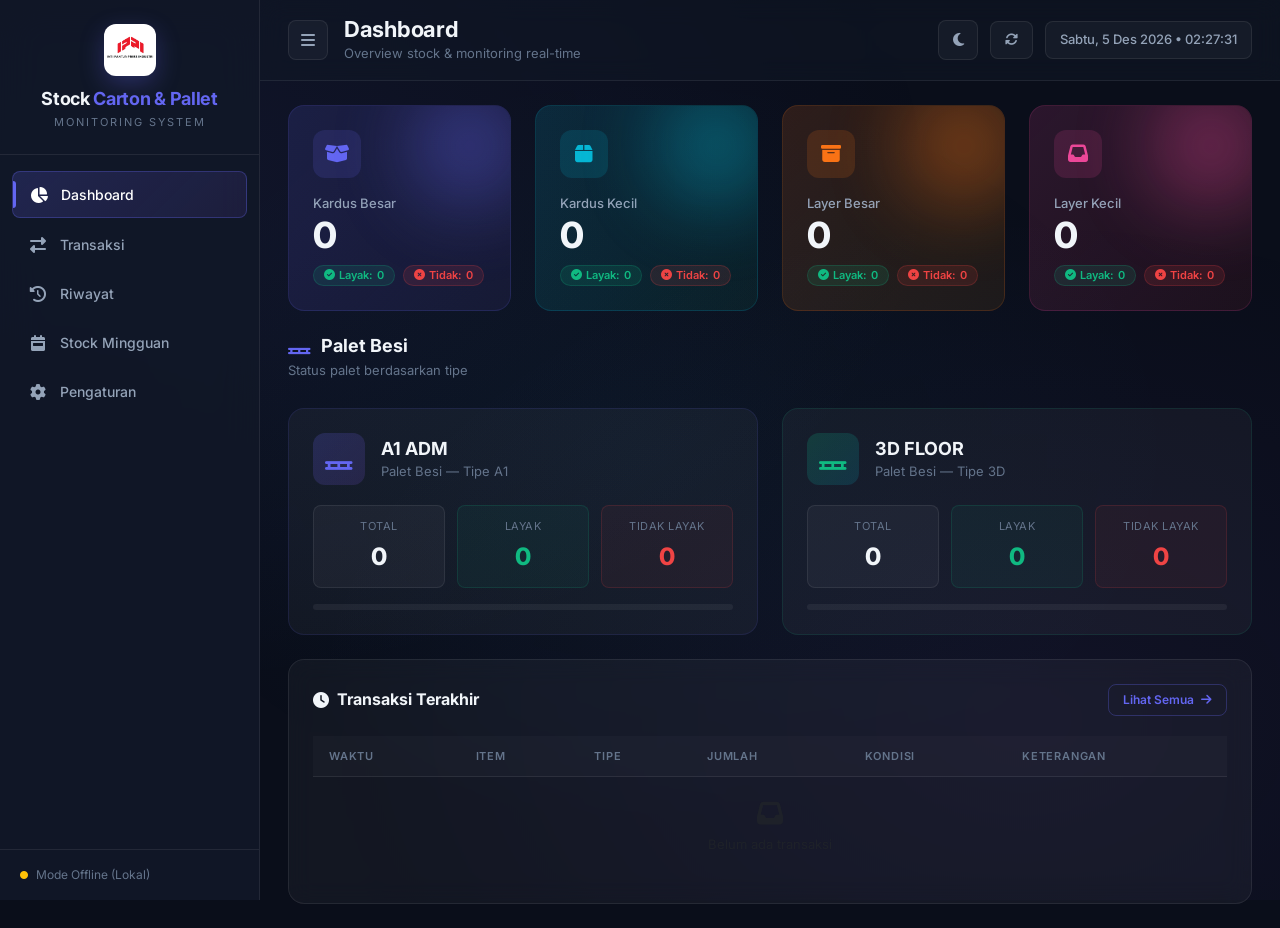
<file: index.html>
<!DOCTYPE html>
<html lang="id">

<head>
    <meta charset="UTF-8">
    <meta name="viewport" content="width=device-width, initial-scale=1.0, viewport-fit=cover">
    <meta name="description"
        content="Sistem Monitoring Stock Kardus - Dashboard real-time untuk pemantauan stok kardus, box, dan palet besi terintegrasi Google Spreadsheet">

    <!-- PWA: Theme Color -->
    <meta name="theme-color" content="#6366f1">

    <!-- PWA: Manifest -->
    <link rel="manifest" href="/Monitoring-Kardus/manifest.json?v=20260429">

    <!-- PWA: iOS Safari installable -->
    <meta name="apple-mobile-web-app-capable" content="yes">
    <meta name="apple-mobile-web-app-status-bar-style" content="black-translucent">
    <meta name="apple-mobile-web-app-title" content="StockMonitor">
    <link rel="apple-touch-icon" href="/Monitoring-Kardus/icons/apple-touch-icon.png?v=20260429">

    <!-- PWA: iOS Splash Screens (Add to Home Screen startup image) -->
    <!-- iPhone SE (2nd & 3rd gen) 640x1136 -->
    <link rel="apple-touch-startup-image"
          media="screen and (device-width: 320px) and (device-height: 568px) and (-webkit-device-pixel-ratio: 2)"
          href="/Monitoring-Kardus/icons/splash-640x1136.png">
    <!-- iPhone 8 / SE 3 750x1334 -->
    <link rel="apple-touch-startup-image"
          media="screen and (device-width: 375px) and (device-height: 667px) and (-webkit-device-pixel-ratio: 2)"
          href="/Monitoring-Kardus/icons/splash-750x1334.png">
    <!-- iPhone 8 Plus 1242x2208 -->
    <link rel="apple-touch-startup-image"
          media="screen and (device-width: 414px) and (device-height: 736px) and (-webkit-device-pixel-ratio: 3)"
          href="/Monitoring-Kardus/icons/splash-1242x2208.png">
    <!-- iPhone X / XS / 11 Pro 1125x2436 -->
    <link rel="apple-touch-startup-image"
          media="screen and (device-width: 375px) and (device-height: 812px) and (-webkit-device-pixel-ratio: 3)"
          href="/Monitoring-Kardus/icons/splash-1125x2436.png">
    <!-- iPhone XR / 11 828x1792 -->
    <link rel="apple-touch-startup-image"
          media="screen and (device-width: 414px) and (device-height: 896px) and (-webkit-device-pixel-ratio: 2)"
          href="/Monitoring-Kardus/icons/splash-828x1792.png">
    <!-- iPhone XS Max / 11 Pro Max 1242x2688 -->
    <link rel="apple-touch-startup-image"
          media="screen and (device-width: 414px) and (device-height: 896px) and (-webkit-device-pixel-ratio: 3)"
          href="/Monitoring-Kardus/icons/splash-1242x2688.png">
    <!-- iPhone 12 / 13 / 14 1170x2532 -->
    <link rel="apple-touch-startup-image"
          media="screen and (device-width: 390px) and (device-height: 844px) and (-webkit-device-pixel-ratio: 3)"
          href="/Monitoring-Kardus/icons/splash-1170x2532.png">
    <!-- iPhone 12 / 13 / 14 Pro Max 1284x2778 -->
    <link rel="apple-touch-startup-image"
          media="screen and (device-width: 428px) and (device-height: 926px) and (-webkit-device-pixel-ratio: 3)"
          href="/Monitoring-Kardus/icons/splash-1284x2778.png">
    <!-- iPhone 14 Pro / 15 / 15 Pro 1179x2556 -->
    <link rel="apple-touch-startup-image"
          media="screen and (device-width: 393px) and (device-height: 852px) and (-webkit-device-pixel-ratio: 3)"
          href="/Monitoring-Kardus/icons/splash-1179x2556.png">
    <!-- iPhone 14 Pro Max / 15 Plus / 15 Pro Max 1290x2796 -->
    <link rel="apple-touch-startup-image"
          media="screen and (device-width: 430px) and (device-height: 932px) and (-webkit-device-pixel-ratio: 3)"
          href="/Monitoring-Kardus/icons/splash-1290x2796.png">

    <!-- PWA: Android / General -->
    <meta name="mobile-web-app-capable" content="yes">
    <meta name="application-name" content="StockMonitor">

    <!-- PWA: Microsoft -->
    <meta name="msapplication-TileColor" content="#6366f1">
    <meta name="msapplication-TileImage" content="/Monitoring-Kardus/icons/icon-192.png?v=20260429">

    <title>Stock Monitoring Carton &amp; Pallet</title>

    <!-- Favicon -->
    <link rel="icon" type="image/png" sizes="32x32" href="/Monitoring-Kardus/icons/favicon-32.png?v=20260429">
    <link rel="icon" type="image/png" sizes="192x192" href="/Monitoring-Kardus/icons/icon-192.png?v=20260429">
    <link rel="icon" type="image/png" sizes="512x512" href="/Monitoring-Kardus/icons/icon-512.png?v=20260429">
    <link rel="shortcut icon" href="/Monitoring-Kardus/icons/favicon-32.png?v=20260429">

    <link rel="stylesheet" href="css/bootstrap.min.css">
    <link rel="stylesheet" href="css/custom.css">
    <link rel="preconnect" href="https://fonts.googleapis.com">
    <link rel="preconnect" href="https://fonts.gstatic.com" crossorigin>
    <link href="https://fonts.googleapis.com/css2?family=Inter:wght@300;400;500;600;700;800;900&display=swap"
        rel="stylesheet">
    <link rel="stylesheet" href="https://cdnjs.cloudflare.com/ajax/libs/font-awesome/6.5.1/css/all.min.css">
</head>

<body>
    <!-- Loading Overlay -->
    <div id="loadingOverlay" class="loading-overlay" style="display:none;">
        <div class="loading-spinner">
            <div class="spinner-ring"></div>
            <p class="mt-3 text-white fw-semibold">Memproses...</p>
        </div>
    </div>

    <!-- Toast Notification -->
    <div class="toast-container position-fixed top-0 end-0 p-3" style="z-index:9999;">
        <div id="toastNotif" class="toast align-items-center border-0" role="alert">
            <div class="d-flex">
                <div class="toast-body" id="toastMessage"></div>
                <button type="button" class="btn-close btn-close-white me-2 m-auto" data-bs-dismiss="toast"></button>
            </div>
        </div>
    </div>

    <!-- Sidebar -->
    <aside class="sidebar" id="sidebar">
        <div class="sidebar-header">
            <div class="brand-logo">
                <img src="PT.-Inti-Pantja-Press-Industri.webp" alt="Logo" style="width:50px;"> <!--ubah logo-->
            </div>
            <h5 class="brand-name">Stock <span class="text-accent">Carton & Pallet</span></h5>
            <!--  masih perlu di revisi -->
            <p class="brand-sub">Monitoring System</p>
        </div>
        <nav class="sidebar-nav">
            <a href="#" class="nav-link-custom active" data-page="dashboard" id="nav-dashboard">
                <i class="fas fa-chart-pie"></i>
                <span>Dashboard</span>
            </a>
            <a href="#" class="nav-link-custom" data-page="transaksi" id="nav-transaksi">
                <i class="fas fa-exchange-alt"></i>
                <span>Transaksi</span>
            </a>
            <a href="#" class="nav-link-custom" data-page="riwayat" id="nav-riwayat">
                <i class="fas fa-history"></i>
                <span>Riwayat</span>
            </a>
            <a href="#" class="nav-link-custom" data-page="stockmingguan" id="nav-stockmingguan">
                <i class="fas fa-calendar-week"></i>
                <span>Stock Mingguan</span>
            </a>
            <a href="#" class="nav-link-custom" data-page="pengaturan" id="nav-pengaturan">
                <i class="fas fa-cog"></i>
                <span>Pengaturan</span>
            </a>
        </nav>
        <div class="sidebar-footer">
            <div class="sync-status" id="syncStatus">
                <i class="fas fa-circle text-success"></i>
                <span>Terhubung ke Spreadsheet</span>
            </div>
        </div>
    </aside>

    <!-- Main Content -->
    <main class="main-content" id="mainContent">
        <!-- Top Bar -->
        <header class="top-bar">
            <div class="d-flex align-items-center gap-3">
                <button class="btn btn-icon sidebar-toggle" id="sidebarToggle" aria-label="Toggle Sidebar">
                    <i class="fas fa-bars"></i>
                </button>
                <div>
                    <h1 class="page-title" id="pageTitle">Dashboard</h1>
                    <p class="page-subtitle" id="pageSubtitle">Overview stock & monitoring real-time</p>
                </div>
            </div>
            <div class="top-bar-actions">
                <button class="btn btn-glass btn-theme-toggle" id="btnThemeToggle" title="Ganti Tema">
                    <i class="fas fa-moon" id="themeIcon"></i>
                </button>
                <button class="btn btn-glass" id="btnRefresh" title="Refresh Data">
                    <i class="fas fa-sync-alt"></i>
                </button>
                <div class="datetime-display" id="datetimeDisplay"></div>
            </div>
        </header>

        <!-- Page: Dashboard -->
        <section class="page-content active" id="page-dashboard">
            <!-- Stock Summary Cards -->
            <div class="row g-4 mb-4">
                <div class="col-xl-3 col-md-6">
                    <div class="stock-card card-kardus-besar">
                        <div class="stock-card-icon">
                            <i class="fas fa-box-open"></i>
                        </div>
                        <div class="stock-card-body">
                            <p class="stock-label">Kardus Besar</p>
                            <h2 class="stock-value" id="stockKardusBesar">0</h2>
                            <div class="stock-detail">
                                <span class="badge badge-layak"><i class="fas fa-check-circle"></i> Layak: <span
                                        id="layakKardusBesar">0</span></span>
                                <span class="badge badge-tidak-layak"><i class="fas fa-times-circle"></i> Tidak: <span
                                        id="tidakLayakKardusBesar">0</span></span>
                            </div>
                        </div>
                        <div class="stock-card-glow"></div>
                    </div>
                </div>
                <div class="col-xl-3 col-md-6">
                    <div class="stock-card card-kardus-kecil">
                        <div class="stock-card-icon">
                            <i class="fas fa-box"></i>
                        </div>
                        <div class="stock-card-body">
                            <p class="stock-label">Kardus Kecil</p>
                            <h2 class="stock-value" id="stockKardusKecil">0</h2>
                            <div class="stock-detail">
                                <span class="badge badge-layak"><i class="fas fa-check-circle"></i> Layak: <span
                                        id="layakKardusKecil">0</span></span>
                                <span class="badge badge-tidak-layak"><i class="fas fa-times-circle"></i> Tidak: <span
                                        id="tidakLayakKardusKecil">0</span></span>
                            </div>
                        </div>
                        <div class="stock-card-glow"></div>
                    </div>
                </div>
                <div class="col-xl-3 col-md-6">
                    <div class="stock-card card-layer-besar">
                        <div class="stock-card-icon">
                            <i class="fas fa-archive"></i>
                        </div>
                        <div class="stock-card-body">
                            <p class="stock-label">Layer Besar</p>
                            <h2 class="stock-value" id="stockLayerBesar">0</h2>
                            <div class="stock-detail">
                                <span class="badge badge-layak"><i class="fas fa-check-circle"></i> Layak: <span
                                        id="layakLayerBesar">0</span></span>
                                <span class="badge badge-tidak-layak"><i class="fas fa-times-circle"></i> Tidak: <span
                                        id="tidakLayakLayerBesar">0</span></span>
                            </div>
                        </div>
                        <div class="stock-card-glow"></div>
                    </div>
                </div>
                <div class="col-xl-3 col-md-6">
                    <div class="stock-card card-layer-kecil">
                        <div class="stock-card-icon">
                            <i class="fas fa-inbox"></i>
                        </div>
                        <div class="stock-card-body">
                            <p class="stock-label">Layer Kecil</p>
                            <h2 class="stock-value" id="stockLayerKecil">0</h2>
                            <div class="stock-detail">
                                <span class="badge badge-layak"><i class="fas fa-check-circle"></i> Layak: <span
                                        id="layakLayerKecil">0</span></span>
                                <span class="badge badge-tidak-layak"><i class="fas fa-times-circle"></i> Tidak: <span
                                        id="tidakLayakLayerKecil">0</span></span>
                            </div>
                        </div>
                        <div class="stock-card-glow"></div>
                    </div>
                </div>
            </div>

            <!-- Palet Section -->
            <div class="row g-4 mb-4">
                <div class="col-12">
                    <div class="section-header">
                        <h3><i class="fas fa-pallet"></i> Palet Besi</h3>
                        <p>Status palet berdasarkan tipe</p>
                    </div>
                </div>
                <div class="col-lg-6">
                    <div class="palet-card palet-a1">
                        <div class="palet-card-header">
                            <div class="palet-icon-wrapper">
                                <i class="fas fa-pallet"></i>
                            </div>
                            <div>
                                <h4 class="palet-title">A1 ADM</h4>
                                <p class="palet-type">Palet Besi — Tipe A1</p>
                            </div>
                        </div>
                        <div class="palet-stats">
                            <div class="palet-stat">
                                <span class="palet-stat-label">Total</span>
                                <span class="palet-stat-value" id="totalPaletA1">0</span>
                            </div>
                            <div class="palet-stat layak">
                                <span class="palet-stat-label">Layak</span>
                                <span class="palet-stat-value" id="layakPaletA1">0</span>
                            </div>
                            <div class="palet-stat tidak-layak">
                                <span class="palet-stat-label">Tidak Layak</span>
                                <span class="palet-stat-value" id="tidakLayakPaletA1">0</span>
                            </div>
                        </div>
                        <div class="palet-bar">
                            <div class="palet-bar-fill" id="barPaletA1" style="width:0%"></div>
                        </div>
                    </div>
                </div>
                <div class="col-lg-6">
                    <div class="palet-card palet-3d">
                        <div class="palet-card-header">
                            <div class="palet-icon-wrapper">
                                <i class="fas fa-pallet"></i>
                            </div>
                            <div>
                                <h4 class="palet-title">3D FLOOR</h4>
                                <p class="palet-type">Palet Besi — Tipe 3D</p>
                            </div>
                        </div>
                        <div class="palet-stats">
                            <div class="palet-stat">
                                <span class="palet-stat-label">Total</span>
                                <span class="palet-stat-value" id="totalPalet3D">0</span>
                            </div>
                            <div class="palet-stat layak">
                                <span class="palet-stat-label">Layak</span>
                                <span class="palet-stat-value" id="layakPalet3D">0</span>
                            </div>
                            <div class="palet-stat tidak-layak">
                                <span class="palet-stat-label">Tidak Layak</span>
                                <span class="palet-stat-value" id="tidakLayakPalet3D">0</span>
                            </div>
                        </div>
                        <div class="palet-bar">
                            <div class="palet-bar-fill" id="barPalet3D" style="width:0%"></div>
                        </div>
                    </div>
                </div>
            </div>

            <!-- Recent Transactions Preview -->
            <div class="row g-4">
                <div class="col-12">
                    <div class="glass-card">
                        <div class="glass-card-header">
                            <h4><i class="fas fa-clock"></i> Transaksi Terakhir</h4>
                            <a href="#" class="btn btn-sm btn-outline-accent" id="btnViewAllHistory">Lihat Semua <i
                                    class="fas fa-arrow-right ms-1"></i></a>
                        </div>
                        <div class="table-responsive">
                            <table class="table table-custom" id="recentTransactionsTable">
                                <thead>
                                    <tr>
                                        <th>Waktu</th>
                                        <th>Item</th>
                                        <th>Tipe</th>
                                        <th>Jumlah</th>
                                        <th>Kondisi</th>
                                        <th>Keterangan</th>
                                    </tr>
                                </thead>
                                <tbody id="recentTransactionsBody">
                                    <tr>
                                        <td colspan="6" class="text-center text-muted py-4">
                                            <i class="fas fa-inbox fa-2x mb-2 d-block"></i>
                                            Belum ada transaksi
                                        </td>
                                    </tr>
                                </tbody>
                            </table>
                        </div>
                    </div>
                </div>
            </div>
        </section>

        <!-- Page: Transaksi -->
        <section class="page-content" id="page-transaksi">
            <div class="row g-4">
                <!-- Form Tambah Stock -->
                <div class="col-lg-6">
                    <div class="glass-card">
                        <div class="glass-card-header">
                            <h4><i class="fas fa-plus-circle text-success"></i> Tambah Stock</h4>
                        </div>
                        <form id="formTambahStock" class="transaction-form">
                            <div class="mb-3">
                                <label class="form-label-custom" for="tambahItem">Pilih Item</label>
                                <select class="form-select-custom" id="tambahItem" required>
                                    <option value="">— Pilih Item —</option>
                                    <option value="Kardus Besar">Kardus Besar</option>
                                    <option value="Kardus Kecil">Kardus Kecil</option>
                                    <option value="Layer Besar">Layer Besar</option>
                                    <option value="Layer Kecil">Layer Kecil</option>
                                    <option value="Palet A1 ADM">Palet Besi — A1 ADM</option>
                                    <option value="Palet 3D FLOOR">Palet Besi — 3D FLOOR</option>
                                </select>
                            </div>
                            <div class="mb-3">
                                <label class="form-label-custom" for="tambahJumlah">Jumlah</label>
                                <input type="number" class="form-control-custom" id="tambahJumlah" min="1"
                                    placeholder="Masukkan jumlah" required>
                            </div>
                            <div class="mb-3">
                                <label class="form-label-custom" for="tambahKondisi">Kondisi</label>
                                <select class="form-select-custom" id="tambahKondisi" required>
                                    <option value="">— Pilih Kondisi —</option>
                                    <option value="Layak">✅ Layak</option>
                                    <option value="Tidak Layak">❌ Tidak Layak</option>
                                </select>
                            </div>
                            <div class="mb-3">
                                <label class="form-label-custom" for="tambahKeterangan">Keterangan</label>
                                <textarea class="form-control-custom" id="tambahKeterangan" rows="2"
                                    placeholder="Opsional..."></textarea>
                            </div>
                            <button type="submit" class="btn btn-gradient-success w-100" id="btnSubmitTambah">
                                <i class="fas fa-plus-circle me-2"></i>Tambah Stock
                            </button>
                        </form>
                    </div>
                </div>

                <!-- Form Kurangi Stock -->
                <div class="col-lg-6">
                    <div class="glass-card">
                        <div class="glass-card-header">
                            <h4><i class="fas fa-minus-circle text-danger"></i> Kurangi Stock</h4>
                        </div>
                        <form id="formKurangiStock" class="transaction-form">
                            <div class="mb-3">
                                <label class="form-label-custom" for="kurangiItem">Pilih Item</label>
                                <select class="form-select-custom" id="kurangiItem" required>
                                    <option value="">— Pilih Item —</option>
                                    <option value="Kardus Besar">Kardus Besar</option>
                                    <option value="Kardus Kecil">Kardus Kecil</option>
                                    <option value="Layer Besar">Layer Besar</option>
                                    <option value="Layer Kecil">Layer Kecil</option>
                                    <option value="Palet A1 ADM">Palet Besi — A1 ADM</option>
                                    <option value="Palet 3D FLOOR">Palet Besi — 3D FLOOR</option>
                                </select>
                            </div>
                            <div class="mb-3">
                                <label class="form-label-custom" for="kurangiJumlah">Jumlah</label>
                                <input type="number" class="form-control-custom" id="kurangiJumlah" min="1"
                                    placeholder="Masukkan jumlah" required>
                            </div>
                            <div class="mb-3">
                                <label class="form-label-custom" for="kurangiKondisi">Kondisi</label>
                                <select class="form-select-custom" id="kurangiKondisi" required>
                                    <option value="">— Pilih Kondisi —</option>
                                    <option value="Layak">✅ Layak</option>
                                    <option value="Tidak Layak">❌ Tidak Layak</option>
                                </select>
                            </div>
                            <div class="mb-3">
                                <label class="form-label-custom" for="kurangiKeterangan">Keterangan</label>
                                <textarea class="form-control-custom" id="kurangiKeterangan" rows="2"
                                    placeholder="Opsional..."></textarea>
                            </div>
                            <button type="submit" class="btn btn-gradient-danger w-100" id="btnSubmitKurangi">
                                <i class="fas fa-minus-circle me-2"></i>Kurangi Stock
                            </button>
                        </form>
                    </div>
                </div>
            </div>
        </section>

        <!-- Page: Riwayat -->
        <section class="page-content" id="page-riwayat">
            <div class="glass-card">
                <div class="glass-card-header">
                    <h4><i class="fas fa-history"></i> Riwayat Transaksi</h4>
                    <div class="d-flex gap-2 flex-wrap">
                        <select class="form-select-custom form-select-sm" id="filterItem" style="width:auto;">
                            <option value="">Semua Item</option>
                            <option value="Kardus Besar">Kardus Besar</option>
                            <option value="Kardus Kecil">Kardus Kecil</option>
                            <option value="Layer Besar">Layer Besar</option>
                            <option value="Layer Kecil">Layer Kecil</option>
                            <option value="Palet A1 ADM">Palet A1 ADM</option>
                            <option value="Palet 3D FLOOR">Palet 3D FLOOR</option>
                        </select>
                        <select class="form-select-custom form-select-sm" id="filterTipe" style="width:auto;">
                            <option value="">Semua Tipe</option>
                            <option value="Masuk">Masuk</option>
                            <option value="Keluar">Keluar</option>
                        </select>
                        <button class="btn btn-sm btn-glass" id="btnExportHistory" title="Export CSV">
                            <i class="fas fa-download"></i> Export
                        </button>
                        <button class="btn btn-sm btn-glass btn-delete-all" id="btnDeleteAllHistory"
                            title="Hapus Semua Riwayat">
                            <i class="fas fa-trash-alt"></i> Hapus Semua
                        </button>
                    </div>
                </div>
                <div class="table-responsive">
                    <table class="table table-custom" id="historyTable">
                        <thead>
                            <tr>
                                <th>No</th>
                                <th>Tanggal & Waktu</th>
                                <th>Item</th>
                                <th>Tipe</th>
                                <th>Jumlah</th>
                                <th>Kondisi</th>
                                <th>Keterangan</th>
                                <th>Aksi</th>
                            </tr>
                        </thead>
                        <tbody id="historyBody">
                            <tr>
                                <td colspan="8" class="text-center text-muted py-5">
                                    <i class="fas fa-inbox fa-3x mb-3 d-block opacity-50"></i>
                                    Belum ada riwayat transaksi
                                </td>
                            </tr>
                        </tbody>
                    </table>
                </div>
            </div>
        </section>

        <!-- Page: Pengaturan -->
        <section class="page-content" id="page-pengaturan">
            <div class="row g-4">
                <div class="col-lg-8">
                    <div class="glass-card">
                        <div class="glass-card-header">
                            <h4><i class="fas fa-link"></i> Integrasi Google Spreadsheet</h4>
                        </div>
                        <div class="setting-section">
                            <p class="text-muted mb-3">Masukkan URL Web App dari Google Apps Script yang terhubung ke
                                Spreadsheet Anda.</p>
                            <div class="mb-3">
                                <label class="form-label-custom" for="inputWebAppUrl">URL Web App (Google Apps
                                    Script)</label>
                                <input type="url" class="form-control-custom" id="inputWebAppUrl"
                                    placeholder="https://script.google.com/macros/s/xxxxx/exec">
                            </div>
                            <button class="btn btn-gradient-primary" id="btnSaveUrl">
                                <i class="fas fa-save me-2"></i>Simpan & Hubungkan
                            </button>
                            <div class="mt-3" id="connectionStatus"></div>
                        </div>
                    </div>
                </div>
                <div class="col-lg-4">
                    <div class="glass-card">
                        <div class="glass-card-header">
                            <h4><i class="fas fa-info-circle"></i> Panduan Setup</h4>
                        </div>
                        <div class="guide-steps">
                            <div class="guide-step">
                                <div class="step-number">1</div>
                                <div>
                                    <h6>Buat Google Spreadsheet</h6>
                                    <p>Buat spreadsheet baru dengan 2 sheet: <strong>"Stock"</strong> dan
                                        <strong>"Riwayat"</strong>
                                    </p>
                                </div>
                            </div>
                            <div class="guide-step">
                                <div class="step-number">2</div>
                                <div>
                                    <h6>Setup Apps Script</h6>
                                    <p>Buka Extensions → Apps Script, lalu tempel kode yang tersedia</p>
                                </div>
                            </div>
                            <div class="guide-step">
                                <div class="step-number">3</div>
                                <div>
                                    <h6>Deploy Web App</h6>
                                    <p>Deploy sebagai Web App dan salin URL-nya</p>
                                </div>
                            </div>
                            <div class="guide-step">
                                <div class="step-number">4</div>
                                <div>
                                    <h6>Tempel URL</h6>
                                    <p>Paste URL ke kolom di sebelah kiri dan simpan</p>
                                </div>
                            </div>
                        </div>
                    </div>

                    <div class="glass-card mt-4">
                        <div class="glass-card-header">
                            <h4><i class="fas fa-code"></i> Kode Apps Script</h4>
                        </div>
                        <button class="btn btn-glass w-100 mb-2" id="btnCopyScript">
                            <i class="fas fa-copy me-2"></i>Salin Kode Apps Script
                        </button>
                        <p class="text-muted small">Klik untuk menyalin kode Google Apps Script yang diperlukan</p>
                    </div>
                </div>
            </div>
        </section>

        <!-- Page: Stock Mingguan -->
        <section class="page-content" id="page-stockmingguan">
            <!-- Header Info Minggu Aktif -->
            <div class="weekly-hero-card mb-4">
                <div class="weekly-hero-left">
                    <div class="weekly-hero-icon">
                        <i class="fas fa-calendar-week"></i>
                    </div>
                    <div>
                        <p class="weekly-hero-label">Periode Saat Ini</p>
                        <h2 class="weekly-hero-period" id="currentWeekLabel">—</h2>
                        <p class="weekly-hero-sub" id="currentWeekDateRange">—</p>
                    </div>
                </div>
                <div class="weekly-hero-right">
                    <div class="weekly-stats-mini">
                        <div class="weekly-stat-mini">
                            <span class="weekly-stat-mini-label">Total Item</span>
                            <span class="weekly-stat-mini-value" id="currentWeekTotalItems">6</span>
                        </div>
                        <div class="weekly-stat-mini">
                            <span class="weekly-stat-mini-label">Snapshot Tercatat</span>
                            <span class="weekly-stat-mini-value" id="totalWeeklySnapshots">0</span>
                        </div>
                    </div>
                    <button class="btn-snapshot" id="btnSaveWeeklySnapshot">
                        <i class="fas fa-camera"></i>
                        <span>Catat Stock Minggu Ini</span>
                    </button>
                </div>
            </div>

            <!-- Riwayat Snapshot Mingguan -->
            <div class="glass-card">
                <div class="glass-card-header">
                    <h4><i class="fas fa-chart-bar"></i> Riwayat Stock Mingguan</h4>
                    <div class="d-flex gap-2 flex-wrap align-items-center">
                        <select class="form-select-custom form-select-sm" id="filterWeeklyMonth" style="width:auto;">
                            <option value="">Semua Bulan</option>
                            <option value="1">Januari</option>
                            <option value="2">Februari</option>
                            <option value="3">Maret</option>
                            <option value="4">April</option>
                            <option value="5">Mei</option>
                            <option value="6">Juni</option>
                            <option value="7">Juli</option>
                            <option value="8">Agustus</option>
                            <option value="9">September</option>
                            <option value="10">Oktober</option>
                            <option value="11">November</option>
                            <option value="12">Desember</option>
                        </select>
                        <select class="form-select-custom form-select-sm" id="filterWeeklyYear" style="width:auto;">
                            <option value="">Semua Tahun</option>
                        </select>
                        <button class="btn btn-sm btn-glass" id="btnExportWeekly" title="Export CSV">
                            <i class="fas fa-download"></i> Export
                        </button>
                    </div>
                </div>

                <!-- Summary cards per item for filtered period -->
                <div class="weekly-summary-grid" id="weeklySummaryGrid">
                    <!-- populated by JS -->
                </div>

                <div class="table-responsive mt-3">
                    <table class="table table-custom" id="weeklyTable">
                        <thead>
                            <tr>
                                <th>Periode</th>
                                <th>Minggu ke</th>
                                <th>Item</th>
                                <th>Layak</th>
                                <th>Tidak Layak</th>
                                <th>Total</th>
                                <th>Dicatat</th>
                            </tr>
                        </thead>
                        <tbody id="weeklyTableBody">
                            <tr>
                                <td colspan="7" class="text-center text-muted py-5">
                                    <i class="fas fa-calendar-times fa-3x mb-3 d-block opacity-50"></i>
                                    Belum ada snapshot mingguan. Klik "Catat Stock Minggu Ini" untuk mulai.
                                </td>
                            </tr>
                        </tbody>
                    </table>
                </div>
            </div>
        </section>
    </main>

    <!-- Modal: Apps Script Code -->
    <div class="modal fade" id="modalScript" tabindex="-1">
        <div class="modal-dialog modal-lg modal-dialog-scrollable">
            <div class="modal-content modal-custom">
                <div class="modal-header border-0">
                    <h5 class="modal-title"><i class="fas fa-code me-2"></i>Google Apps Script Code</h5>
                    <button type="button" class="btn-close btn-close-white" data-bs-dismiss="modal"></button>
                </div>
                <div class="modal-body">
                    <p class="text-muted mb-3">Salin kode ini ke Google Apps Script pada Spreadsheet Anda:</p>
                    <pre class="code-block" id="appsScriptCode"></pre>
                    <button class="btn btn-gradient-primary mt-3" id="btnCopyCode">
                        <i class="fas fa-copy me-2"></i>Salin Kode
                    </button>
                </div>
            </div>
        </div>
    </div>
    <!-- Modal: Konfirmasi Hapus -->
    <div class="modal fade" id="modalKonfirmasiHapus" tabindex="-1">
        <div class="modal-dialog modal-dialog-centered">
            <div class="modal-content modal-custom modal-delete">
                <div class="modal-header border-0">
                    <h5 class="modal-title"><i class="fas fa-exclamation-triangle text-warning me-2"></i>Konfirmasi
                        Hapus</h5>
                    <button type="button" class="btn-close btn-close-white" data-bs-dismiss="modal"></button>
                </div>
                <div class="modal-body">
                    <p class="delete-confirm-text" id="deleteConfirmText">Apakah Anda yakin ingin menghapus semua
                        riwayat transaksi?</p>
                    <div class="delete-warning">
                        <i class="fas fa-info-circle"></i>
                        <span>Tindakan ini tidak dapat dibatalkan. Data yang dihapus tidak bisa dikembalikan.</span>
                    </div>
                </div>
                <div class="modal-footer border-0">
                    <button type="button" class="btn btn-glass" data-bs-dismiss="modal">
                        <i class="fas fa-times me-1"></i>Batal
                    </button>
                    <button type="button" class="btn btn-gradient-danger" id="btnConfirmDelete">
                        <i class="fas fa-trash-alt me-1"></i>Hapus
                    </button>
                </div>
            </div>
        </div>
    </div>

    <script src="js/bootstrap.bundle.min.js"></script>
    <script src="js/app.js"></script>
    <script>
        if ('serviceWorker' in navigator) {
            window.addEventListener('load', async () => {
                try {
                    const PWA_BASE_PATH = '/Monitoring-Kardus/';
                    await navigator.serviceWorker.register(`${PWA_BASE_PATH}service-worker.js`, {
                        scope: PWA_BASE_PATH
                    });
                } catch (error) {
                    console.error('[PWA] Service Worker registration failed:', error);
                }
            });
        }
    </script>
</body>

</html>
</file>
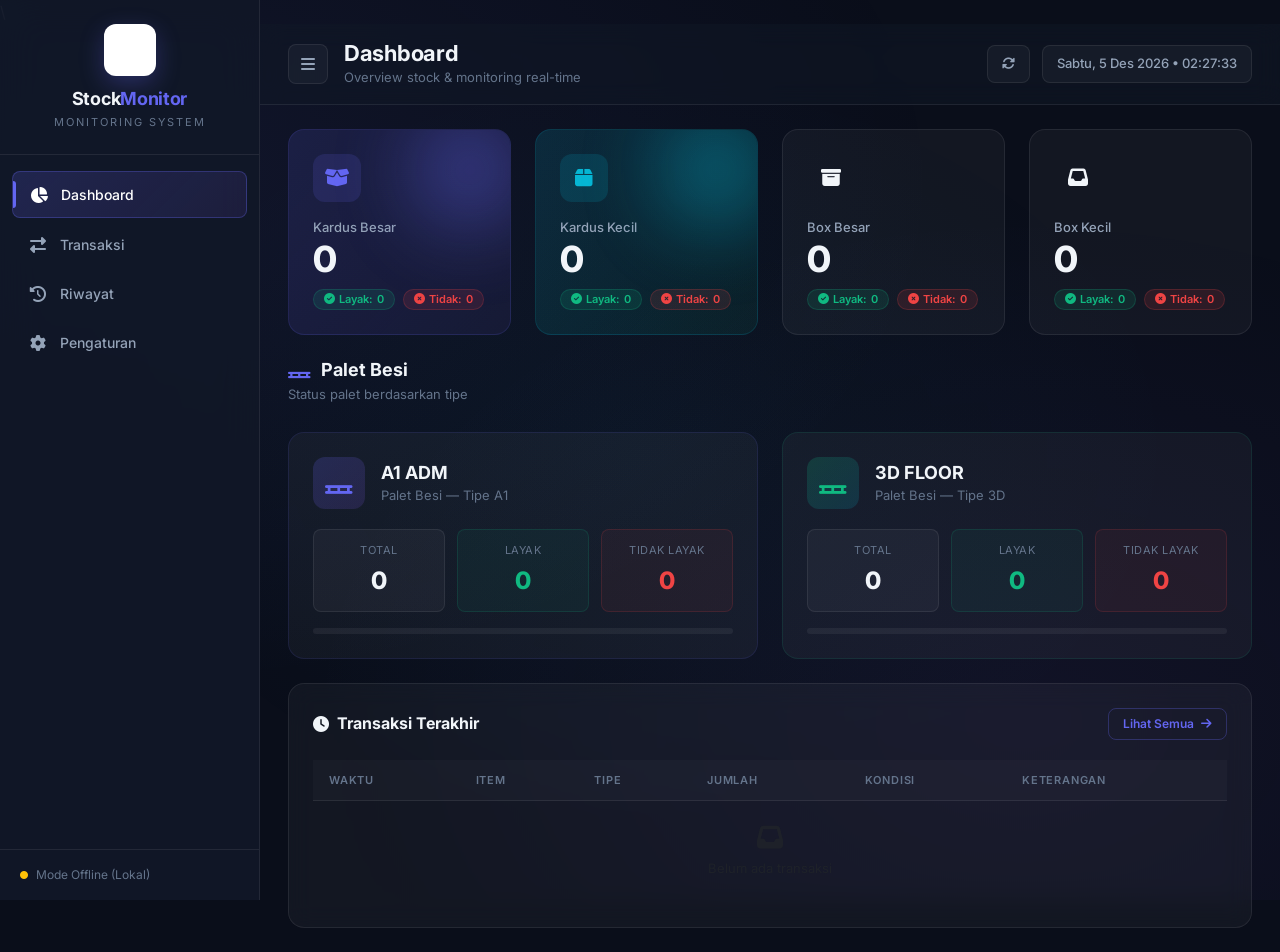
<file: html/index.html>
<!DOCTYPE html>
<html lang="id">

<head>
    <meta charset="UTF-8">
    <meta name="viewport" content="width=device-width, initial-scale=1.0">
    <meta name="description"
        content="Sistem Monitoring Stock Kardus - Dashboard real-time untuk pemantauan stok kardus, box, dan palet besi terintegrasi Google Spreadsheet">
    <title>Stock Monitor — Monitoring Kardus & Palet</title>
    <link rel="stylesheet" href="../css/bootstrap.min.css">
    <link rel="stylesheet" href="../css/custom.css">
    <link rel="preconnect" href="https://fonts.googleapis.com">
    <link rel="preconnect" href="https://fonts.gstatic.com" crossorigin>
    <link href="https://fonts.googleapis.com/css2?family=Inter:wght@300;400;500;600;700;800;900&display=swap"
        rel="stylesheet">
    <link rel="stylesheet" href="https://cdnjs.cloudflare.com/ajax/libs/font-awesome/6.5.1/css/all.min.css">\
    <!-- <link rel="icon" type="image/x-icon" href="overview_ippi.png">-->
</head>

<body>
    <!-- Loading Overlay -->
    <div id="loadingOverlay" class="loading-overlay" style="display:none;">
        <div class="loading-spinner">
            <div class="spinner-ring"></div>
            <p class="mt-3 text-white fw-semibold">Memproses...</p>
        </div>
    </div>

    <!-- Toast Notification -->
    <div class="toast-container position-fixed top-0 end-0 p-3" style="z-index:9999;">
        <div id="toastNotif" class="toast align-items-center border-0" role="alert">
            <div class="d-flex">
                <div class="toast-body" id="toastMessage"></div>
                <button type="button" class="btn-close btn-close-white me-2 m-auto" data-bs-dismiss="toast"></button>
            </div>
        </div>
    </div>

    <!-- Sidebar -->
    <aside class="sidebar" id="sidebar">
        <div class="sidebar-header">
            <div class="brand-logo">
                <i class="fas fa-cubes"></i>
            </div>
            <h5 class="brand-name">Stock<span class="text-accent">Monitor</span></h5> <!--  masih perlu di revisi -->
            <p class="brand-sub">Monitoring System</p>
        </div>
        <nav class="sidebar-nav">
            <a href="#" class="nav-link-custom active" data-page="dashboard" id="nav-dashboard">
                <i class="fas fa-chart-pie"></i>
                <span>Dashboard</span>
            </a>
            <a href="#" class="nav-link-custom" data-page="transaksi" id="nav-transaksi">
                <i class="fas fa-exchange-alt"></i>
                <span>Transaksi</span>
            </a>
            <a href="#" class="nav-link-custom" data-page="riwayat" id="nav-riwayat">
                <i class="fas fa-history"></i>
                <span>Riwayat</span>
            </a>
            <a href="#" class="nav-link-custom" data-page="pengaturan" id="nav-pengaturan">
                <i class="fas fa-cog"></i>
                <span>Pengaturan</span>
            </a>
        </nav>
        <div class="sidebar-footer">
            <div class="sync-status" id="syncStatus">
                <i class="fas fa-circle text-success"></i>
                <span>Terhubung ke Spreadsheet</span>
            </div>
        </div>
    </aside>

    <!-- Main Content -->
    <main class="main-content" id="mainContent">
        <!-- Top Bar -->
        <header class="top-bar">
            <div class="d-flex align-items-center gap-3">
                <button class="btn btn-icon sidebar-toggle" id="sidebarToggle" aria-label="Toggle Sidebar">
                    <i class="fas fa-bars"></i>
                </button>
                <div>
                    <h1 class="page-title" id="pageTitle">Dashboard</h1>
                    <p class="page-subtitle" id="pageSubtitle">Overview stock & monitoring real-time</p>
                </div>
            </div>
            <div class="top-bar-actions">
                <button class="btn btn-glass" id="btnRefresh" title="Refresh Data">
                    <i class="fas fa-sync-alt"></i>
                </button>
                <div class="datetime-display" id="datetimeDisplay"></div>
            </div>
        </header>

        <!-- Page: Dashboard -->
        <section class="page-content active" id="page-dashboard">
            <!-- Stock Summary Cards -->
            <div class="row g-4 mb-4">
                <div class="col-xl-3 col-md-6">
                    <div class="stock-card card-kardus-besar">
                        <div class="stock-card-icon">
                            <i class="fas fa-box-open"></i>
                        </div>
                        <div class="stock-card-body">
                            <p class="stock-label">Kardus Besar</p>
                            <h2 class="stock-value" id="stockKardusBesar">0</h2>
                            <div class="stock-detail">
                                <span class="badge badge-layak"><i class="fas fa-check-circle"></i> Layak: <span
                                        id="layakKardusBesar">0</span></span>
                                <span class="badge badge-tidak-layak"><i class="fas fa-times-circle"></i> Tidak: <span
                                        id="tidakLayakKardusBesar">0</span></span>
                            </div>
                        </div>
                        <div class="stock-card-glow"></div>
                    </div>
                </div>
                <div class="col-xl-3 col-md-6">
                    <div class="stock-card card-kardus-kecil">
                        <div class="stock-card-icon">
                            <i class="fas fa-box"></i>
                        </div>
                        <div class="stock-card-body">
                            <p class="stock-label">Kardus Kecil</p>
                            <h2 class="stock-value" id="stockKardusKecil">0</h2>
                            <div class="stock-detail">
                                <span class="badge badge-layak"><i class="fas fa-check-circle"></i> Layak: <span
                                        id="layakKardusKecil">0</span></span>
                                <span class="badge badge-tidak-layak"><i class="fas fa-times-circle"></i> Tidak: <span
                                        id="tidakLayakKardusKecil">0</span></span>
                            </div>
                        </div>
                        <div class="stock-card-glow"></div>
                    </div>
                </div>
                <div class="col-xl-3 col-md-6">
                    <div class="stock-card card-box-besar">
                        <div class="stock-card-icon">
                            <i class="fas fa-archive"></i>
                        </div>
                        <div class="stock-card-body">
                            <p class="stock-label">Box Besar</p>
                            <h2 class="stock-value" id="stockBoxBesar">0</h2>
                            <div class="stock-detail">
                                <span class="badge badge-layak"><i class="fas fa-check-circle"></i> Layak: <span
                                        id="layakBoxBesar">0</span></span>
                                <span class="badge badge-tidak-layak"><i class="fas fa-times-circle"></i> Tidak: <span
                                        id="tidakLayakBoxBesar">0</span></span>
                            </div>
                        </div>
                        <div class="stock-card-glow"></div>
                    </div>
                </div>
                <div class="col-xl-3 col-md-6">
                    <div class="stock-card card-box-kecil">
                        <div class="stock-card-icon">
                            <i class="fas fa-inbox"></i>
                        </div>
                        <div class="stock-card-body">
                            <p class="stock-label">Box Kecil</p>
                            <h2 class="stock-value" id="stockBoxKecil">0</h2>
                            <div class="stock-detail">
                                <span class="badge badge-layak"><i class="fas fa-check-circle"></i> Layak: <span
                                        id="layakBoxKecil">0</span></span>
                                <span class="badge badge-tidak-layak"><i class="fas fa-times-circle"></i> Tidak: <span
                                        id="tidakLayakBoxKecil">0</span></span>
                            </div>
                        </div>
                        <div class="stock-card-glow"></div>
                    </div>
                </div>
            </div>

            <!-- Palet Section -->
            <div class="row g-4 mb-4">
                <div class="col-12">
                    <div class="section-header">
                        <h3><i class="fas fa-pallet"></i> Palet Besi</h3>
                        <p>Status palet berdasarkan tipe</p>
                    </div>
                </div>
                <div class="col-lg-6">
                    <div class="palet-card palet-a1">
                        <div class="palet-card-header">
                            <div class="palet-icon-wrapper">
                                <i class="fas fa-pallet"></i>
                            </div>
                            <div>
                                <h4 class="palet-title">A1 ADM</h4>
                                <p class="palet-type">Palet Besi — Tipe A1</p>
                            </div>
                        </div>
                        <div class="palet-stats">
                            <div class="palet-stat">
                                <span class="palet-stat-label">Total</span>
                                <span class="palet-stat-value" id="totalPaletA1">0</span>
                            </div>
                            <div class="palet-stat layak">
                                <span class="palet-stat-label">Layak</span>
                                <span class="palet-stat-value" id="layakPaletA1">0</span>
                            </div>
                            <div class="palet-stat tidak-layak">
                                <span class="palet-stat-label">Tidak Layak</span>
                                <span class="palet-stat-value" id="tidakLayakPaletA1">0</span>
                            </div>
                        </div>
                        <div class="palet-bar">
                            <div class="palet-bar-fill" id="barPaletA1" style="width:0%"></div>
                        </div>
                    </div>
                </div>
                <div class="col-lg-6">
                    <div class="palet-card palet-3d">
                        <div class="palet-card-header">
                            <div class="palet-icon-wrapper">
                                <i class="fas fa-pallet"></i>
                            </div>
                            <div>
                                <h4 class="palet-title">3D FLOOR</h4>
                                <p class="palet-type">Palet Besi — Tipe 3D</p>
                            </div>
                        </div>
                        <div class="palet-stats">
                            <div class="palet-stat">
                                <span class="palet-stat-label">Total</span>
                                <span class="palet-stat-value" id="totalPalet3D">0</span>
                            </div>
                            <div class="palet-stat layak">
                                <span class="palet-stat-label">Layak</span>
                                <span class="palet-stat-value" id="layakPalet3D">0</span>
                            </div>
                            <div class="palet-stat tidak-layak">
                                <span class="palet-stat-label">Tidak Layak</span>
                                <span class="palet-stat-value" id="tidakLayakPalet3D">0</span>
                            </div>
                        </div>
                        <div class="palet-bar">
                            <div class="palet-bar-fill" id="barPalet3D" style="width:0%"></div>
                        </div>
                    </div>
                </div>
            </div>

            <!-- Recent Transactions Preview -->
            <div class="row g-4">
                <div class="col-12">
                    <div class="glass-card">
                        <div class="glass-card-header">
                            <h4><i class="fas fa-clock"></i> Transaksi Terakhir</h4>
                            <a href="#" class="btn btn-sm btn-outline-accent" id="btnViewAllHistory">Lihat Semua <i
                                    class="fas fa-arrow-right ms-1"></i></a>
                        </div>
                        <div class="table-responsive">
                            <table class="table table-custom" id="recentTransactionsTable">
                                <thead>
                                    <tr>
                                        <th>Waktu</th>
                                        <th>Item</th>
                                        <th>Tipe</th>
                                        <th>Jumlah</th>
                                        <th>Kondisi</th>
                                        <th>Keterangan</th>
                                    </tr>
                                </thead>
                                <tbody id="recentTransactionsBody">
                                    <tr>
                                        <td colspan="6" class="text-center text-muted py-4">
                                            <i class="fas fa-inbox fa-2x mb-2 d-block"></i>
                                            Belum ada transaksi
                                        </td>
                                    </tr>
                                </tbody>
                            </table>
                        </div>
                    </div>
                </div>
            </div>
        </section>

        <!-- Page: Transaksi -->
        <section class="page-content" id="page-transaksi">
            <div class="row g-4">
                <!-- Form Tambah Stock -->
                <div class="col-lg-6">
                    <div class="glass-card">
                        <div class="glass-card-header">
                            <h4><i class="fas fa-plus-circle text-success"></i> Tambah Stock</h4>
                        </div>
                        <form id="formTambahStock" class="transaction-form">
                            <div class="mb-3">
                                <label class="form-label-custom" for="tambahItem">Pilih Item</label>
                                <select class="form-select-custom" id="tambahItem" required>
                                    <option value="">— Pilih Item —</option>
                                    <option value="Kardus Besar">Kardus Besar</option>
                                    <option value="Kardus Kecil">Kardus Kecil</option>
                                    <option value="Box Besar">Box Besar</option>
                                    <option value="Box Kecil">Box Kecil</option>
                                    <option value="Palet A1 ADM">Palet Besi — A1 ADM</option>
                                    <option value="Palet 3D FLOOR">Palet Besi — 3D FLOOR</option>
                                </select>
                            </div>
                            <div class="mb-3">
                                <label class="form-label-custom" for="tambahJumlah">Jumlah</label>
                                <input type="number" class="form-control-custom" id="tambahJumlah" min="1"
                                    placeholder="Masukkan jumlah" required>
                            </div>
                            <div class="mb-3">
                                <label class="form-label-custom" for="tambahKondisi">Kondisi</label>
                                <select class="form-select-custom" id="tambahKondisi" required>
                                    <option value="">— Pilih Kondisi —</option>
                                    <option value="Layak">✅ Layak</option>
                                    <option value="Tidak Layak">❌ Tidak Layak</option>
                                </select>
                            </div>
                            <div class="mb-3">
                                <label class="form-label-custom" for="tambahKeterangan">Keterangan</label>
                                <textarea class="form-control-custom" id="tambahKeterangan" rows="2"
                                    placeholder="Opsional..."></textarea>
                            </div>
                            <button type="submit" class="btn btn-gradient-success w-100" id="btnSubmitTambah">
                                <i class="fas fa-plus-circle me-2"></i>Tambah Stock
                            </button>
                        </form>
                    </div>
                </div>

                <!-- Form Kurangi Stock -->
                <div class="col-lg-6">
                    <div class="glass-card">
                        <div class="glass-card-header">
                            <h4><i class="fas fa-minus-circle text-danger"></i> Kurangi Stock</h4>
                        </div>
                        <form id="formKurangiStock" class="transaction-form">
                            <div class="mb-3">
                                <label class="form-label-custom" for="kurangiItem">Pilih Item</label>
                                <select class="form-select-custom" id="kurangiItem" required>
                                    <option value="">— Pilih Item —</option>
                                    <option value="Kardus Besar">Kardus Besar</option>
                                    <option value="Kardus Kecil">Kardus Kecil</option>
                                    <option value="Box Besar">Box Besar</option>
                                    <option value="Box Kecil">Box Kecil</option>
                                    <option value="Palet A1 ADM">Palet Besi — A1 ADM</option>
                                    <option value="Palet 3D FLOOR">Palet Besi — 3D FLOOR</option>
                                </select>
                            </div>
                            <div class="mb-3">
                                <label class="form-label-custom" for="kurangiJumlah">Jumlah</label>
                                <input type="number" class="form-control-custom" id="kurangiJumlah" min="1"
                                    placeholder="Masukkan jumlah" required>
                            </div>
                            <div class="mb-3">
                                <label class="form-label-custom" for="kurangiKondisi">Kondisi</label>
                                <select class="form-select-custom" id="kurangiKondisi" required>
                                    <option value="">— Pilih Kondisi —</option>
                                    <option value="Layak">✅ Layak</option>
                                    <option value="Tidak Layak">❌ Tidak Layak</option>
                                </select>
                            </div>
                            <div class="mb-3">
                                <label class="form-label-custom" for="kurangiKeterangan">Keterangan</label>
                                <textarea class="form-control-custom" id="kurangiKeterangan" rows="2"
                                    placeholder="Opsional..."></textarea>
                            </div>
                            <button type="submit" class="btn btn-gradient-danger w-100" id="btnSubmitKurangi">
                                <i class="fas fa-minus-circle me-2"></i>Kurangi Stock
                            </button>
                        </form>
                    </div>
                </div>
            </div>
        </section>

        <!-- Page: Riwayat -->
        <section class="page-content" id="page-riwayat">
            <div class="glass-card">
                <div class="glass-card-header">
                    <h4><i class="fas fa-history"></i> Riwayat Transaksi</h4>
                    <div class="d-flex gap-2 flex-wrap">
                        <select class="form-select-custom form-select-sm" id="filterItem" style="width:auto;">
                            <option value="">Semua Item</option>
                            <option value="Kardus Besar">Kardus Besar</option>
                            <option value="Kardus Kecil">Kardus Kecil</option>
                            <option value="Box Besar">Box Besar</option>
                            <option value="Box Kecil">Box Kecil</option>
                            <option value="Palet A1 ADM">Palet A1 ADM</option>
                            <option value="Palet 3D FLOOR">Palet 3D FLOOR</option>
                        </select>
                        <select class="form-select-custom form-select-sm" id="filterTipe" style="width:auto;">
                            <option value="">Semua Tipe</option>
                            <option value="Masuk">Masuk</option>
                            <option value="Keluar">Keluar</option>
                        </select>
                        <button class="btn btn-sm btn-glass" id="btnExportHistory" title="Export CSV">
                            <i class="fas fa-download"></i> Export
                        </button>
                    </div>
                </div>
                <div class="table-responsive">
                    <table class="table table-custom" id="historyTable">
                        <thead>
                            <tr>
                                <th>No</th>
                                <th>Tanggal & Waktu</th>
                                <th>Item</th>
                                <th>Tipe</th>
                                <th>Jumlah</th>
                                <th>Kondisi</th>
                                <th>Keterangan</th>
                            </tr>
                        </thead>
                        <tbody id="historyBody">
                            <tr>
                                <td colspan="7" class="text-center text-muted py-5">
                                    <i class="fas fa-inbox fa-3x mb-3 d-block opacity-50"></i>
                                    Belum ada riwayat transaksi
                                </td>
                            </tr>
                        </tbody>
                    </table>
                </div>
            </div>
        </section>

        <!-- Page: Pengaturan -->
        <section class="page-content" id="page-pengaturan">
            <div class="row g-4">
                <div class="col-lg-8">
                    <div class="glass-card">
                        <div class="glass-card-header">
                            <h4><i class="fas fa-link"></i> Integrasi Google Spreadsheet</h4>
                        </div>
                        <div class="setting-section">
                            <p class="text-muted mb-3">Masukkan URL Web App dari Google Apps Script yang terhubung ke
                                Spreadsheet Anda.</p>
                            <div class="mb-3">
                                <label class="form-label-custom" for="inputWebAppUrl">URL Web App (Google Apps
                                    Script)</label>
                                <input type="url" class="form-control-custom" id="inputWebAppUrl"
                                    placeholder="https://script.google.com/macros/s/xxxxx/exec">
                            </div>
                            <button class="btn btn-gradient-primary" id="btnSaveUrl">
                                <i class="fas fa-save me-2"></i>Simpan & Hubungkan
                            </button>
                            <div class="mt-3" id="connectionStatus"></div>
                        </div>
                    </div>
                </div>
                <div class="col-lg-4">
                    <div class="glass-card">
                        <div class="glass-card-header">
                            <h4><i class="fas fa-info-circle"></i> Panduan Setup</h4>
                        </div>
                        <div class="guide-steps">
                            <div class="guide-step">
                                <div class="step-number">1</div>
                                <div>
                                    <h6>Buat Google Spreadsheet</h6>
                                    <p>Buat spreadsheet baru dengan 2 sheet: <strong>"Stock"</strong> dan
                                        <strong>"Riwayat"</strong>
                                    </p>
                                </div>
                            </div>
                            <div class="guide-step">
                                <div class="step-number">2</div>
                                <div>
                                    <h6>Setup Apps Script</h6>
                                    <p>Buka Extensions → Apps Script, lalu tempel kode yang tersedia</p>
                                </div>
                            </div>
                            <div class="guide-step">
                                <div class="step-number">3</div>
                                <div>
                                    <h6>Deploy Web App</h6>
                                    <p>Deploy sebagai Web App dan salin URL-nya</p>
                                </div>
                            </div>
                            <div class="guide-step">
                                <div class="step-number">4</div>
                                <div>
                                    <h6>Tempel URL</h6>
                                    <p>Paste URL ke kolom di sebelah kiri dan simpan</p>
                                </div>
                            </div>
                        </div>
                    </div>

                    <div class="glass-card mt-4">
                        <div class="glass-card-header">
                            <h4><i class="fas fa-code"></i> Kode Apps Script</h4>
                        </div>
                        <button class="btn btn-glass w-100 mb-2" id="btnCopyScript">
                            <i class="fas fa-copy me-2"></i>Salin Kode Apps Script
                        </button>
                        <p class="text-muted small">Klik untuk menyalin kode Google Apps Script yang diperlukan</p>
                    </div>
                </div>
            </div>
        </section>
    </main>

    <!-- Modal: Apps Script Code -->
    <div class="modal fade" id="modalScript" tabindex="-1">
        <div class="modal-dialog modal-lg modal-dialog-scrollable">
            <div class="modal-content modal-custom">
                <div class="modal-header border-0">
                    <h5 class="modal-title"><i class="fas fa-code me-2"></i>Google Apps Script Code</h5>
                    <button type="button" class="btn-close btn-close-white" data-bs-dismiss="modal"></button>
                </div>
                <div class="modal-body">
                    <p class="text-muted mb-3">Salin kode ini ke Google Apps Script pada Spreadsheet Anda:</p>
                    <pre class="code-block" id="appsScriptCode"></pre>
                    <button class="btn btn-gradient-primary mt-3" id="btnCopyCode">
                        <i class="fas fa-copy me-2"></i>Salin Kode
                    </button>
                </div>
            </div>
        </div>
    </div>

    <script src="../js/bootstrap.bundle.min.js"></script>
    <script src="../js/app.js"></script>
</body>

</html>
</file>
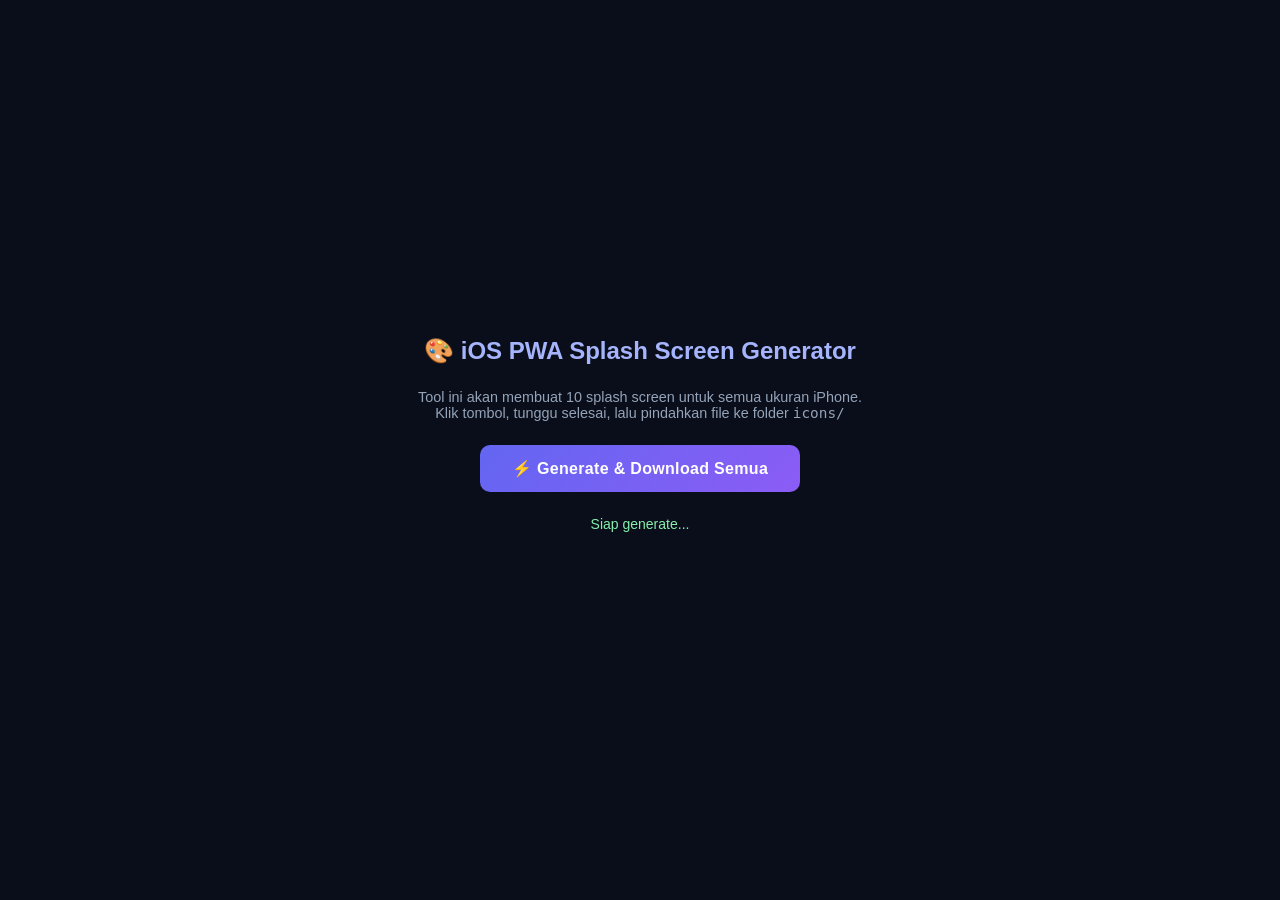
<file: splash-generator.html>
<!DOCTYPE html>
<html lang="id">
<head>
<meta charset="UTF-8">
<meta name="viewport" content="width=device-width, initial-scale=1.0">
<title>PWA Splash Screen Generator — StockMonitor</title>
<style>
  * { box-sizing: border-box; margin: 0; padding: 0; }
  body {
    font-family: 'Segoe UI', sans-serif;
    background: #0a0e1a;
    color: #e2e8f0;
    min-height: 100vh;
    display: flex;
    flex-direction: column;
    align-items: center;
    justify-content: center;
    padding: 2rem;
    gap: 1.5rem;
  }
  h1 { font-size: 1.5rem; color: #a5b4fc; }
  p  { font-size: 0.9rem; color: #94a3b8; text-align: center; max-width: 480px; }
  button {
    background: linear-gradient(135deg, #6366f1, #8b5cf6);
    color: white;
    border: none;
    padding: 14px 32px;
    border-radius: 10px;
    cursor: pointer;
    font-size: 1rem;
    font-weight: 600;
    letter-spacing: 0.02em;
    transition: opacity 0.2s;
  }
  button:hover { opacity: 0.9; }
  button:disabled { opacity: 0.5; cursor: not-allowed; }
  #status {
    font-size: 0.875rem;
    color: #86efac;
    min-height: 1.5rem;
    text-align: center;
  }
  #log {
    font-size: 0.8rem;
    color: #64748b;
    display: flex;
    flex-direction: column;
    gap: 4px;
    max-height: 200px;
    overflow-y: auto;
    width: 100%;
    max-width: 480px;
  }
  canvas { display: none; }
</style>
</head>
<body>

<h1>🎨 iOS PWA Splash Screen Generator</h1>
<p>Tool ini akan membuat 10 splash screen untuk semua ukuran iPhone.<br>
Klik tombol, tunggu selesai, lalu pindahkan file ke folder <code>icons/</code></p>

<button id="btnGenerate" onclick="generate()">⚡ Generate & Download Semua</button>
<div id="status">Siap generate...</div>
<div id="log"></div>
<canvas id="c"></canvas>

<script>
const SPLASHES = [
  { name: 'splash-640x1136.png',   w: 640,  h: 1136 },
  { name: 'splash-750x1334.png',   w: 750,  h: 1334 },
  { name: 'splash-1242x2208.png',  w: 1242, h: 2208 },
  { name: 'splash-1125x2436.png',  w: 1125, h: 2436 },
  { name: 'splash-828x1792.png',   w: 828,  h: 1792 },
  { name: 'splash-1242x2688.png',  w: 1242, h: 2688 },
  { name: 'splash-1170x2532.png',  w: 1170, h: 2532 },
  { name: 'splash-1284x2778.png',  w: 1284, h: 2778 },
  { name: 'splash-1179x2556.png',  w: 1179, h: 2556 },
  { name: 'splash-1290x2796.png',  w: 1290, h: 2796 },
];

const BG = '#0a0e1a';
const ICON_URL = 'icons/icon-512.png';

function log(msg) {
  const div = document.getElementById('log');
  const el = document.createElement('div');
  el.textContent = msg;
  div.appendChild(el);
  div.scrollTop = div.scrollHeight;
}

async function generate() {
  const btn = document.getElementById('btnGenerate');
  const status = document.getElementById('status');
  btn.disabled = true;
  status.textContent = '⏳ Memuat icon...';

  const icon = new Image();
  icon.crossOrigin = 'anonymous';
  icon.src = ICON_URL;

  await new Promise((res, rej) => {
    icon.onload = res;
    icon.onerror = () => rej(new Error('Gagal memuat icons/icon-512.png'));
  });

  const canvas = document.getElementById('c');
  status.textContent = '🖼️ Membuat splash screens...';

  for (let i = 0; i < SPLASHES.length; i++) {
    const { name, w, h } = SPLASHES[i];
    canvas.width  = w;
    canvas.height = h;

    const ctx = canvas.getContext('2d');
    ctx.fillStyle = BG;
    ctx.fillRect(0, 0, w, h);

    const iconSize = Math.round(Math.min(w, h) * 0.28);
    const x = (w - iconSize) / 2;
    const y = (h - iconSize) / 2;
    ctx.drawImage(icon, x, y, iconSize, iconSize);

    // Trigger download
    const a = document.createElement('a');
    a.download = name;
    a.href = canvas.toDataURL('image/png');
    document.body.appendChild(a);
    a.click();
    document.body.removeChild(a);

    log(`✅ ${name} (${w}x${h})`);
    status.textContent = `[${i + 1}/${SPLASHES.length}] ${name}`;

    // Small delay to prevent browser blocking multiple downloads
    await new Promise(r => setTimeout(r, 500));
  }

  status.textContent = '✨ Semua splash screen berhasil diunduh! Pindahkan ke folder icons/';
  btn.textContent = '✅ Selesai!';
}
</script>
</body>
</html>
</file>
<file: css/custom.css>
/* ========================================
   StockMonitor Pro — Custom Design System
   Premium Dark Theme with Glassmorphism
   ======================================== */

:root {
    /* Primary Palette */
    --bg-primary: #0a0e1a;
    --bg-secondary: #111827;
    --bg-card: rgba(17, 24, 39, 0.7);
    --bg-glass: rgba(255, 255, 255, 0.04);
    --bg-glass-hover: rgba(255, 255, 255, 0.08);
    --border-glass: rgba(255, 255, 255, 0.08);
    --border-glass-hover: rgba(255, 255, 255, 0.15);

    /* Accent Colors */
    --accent-primary: #6366f1;
    --accent-primary-glow: rgba(99, 102, 241, 0.3);
    --accent-success: #10b981;
    --accent-success-glow: rgba(16, 185, 129, 0.3);
    --accent-danger: #ef4444;
    --accent-danger-glow: rgba(239, 68, 68, 0.3);
    --accent-warning: #f59e0b;
    --accent-info: #06b6d4;
    --accent-purple: #8b5cf6;
    --accent-pink: #ec4899;
    --accent-orange: #f97316;

    /* Card Gradients */
    --gradient-kardus-besar: linear-gradient(135deg, rgba(99, 102, 241, 0.15), rgba(139, 92, 246, 0.08));
    --gradient-kardus-kecil: linear-gradient(135deg, rgba(6, 182, 212, 0.15), rgba(16, 185, 129, 0.08));
    --gradient-layer-besar: linear-gradient(135deg, rgba(249, 115, 22, 0.15), rgba(245, 158, 11, 0.08));
    --gradient-layer-kecil: linear-gradient(135deg, rgba(236, 72, 153, 0.15), rgba(239, 68, 68, 0.08));

    /* Text */
    --text-primary: #f1f5f9;
    --text-secondary: #94a3b8;
    --text-muted: #64748b;

    /* Sidebar */
    --sidebar-width: 260px;
    --sidebar-collapsed: 0px;

    /* Transitions */
    --transition-fast: 0.2s cubic-bezier(0.4, 0, 0.2, 1);
    --transition-normal: 0.3s cubic-bezier(0.4, 0, 0.2, 1);
    --transition-smooth: 0.4s cubic-bezier(0.16, 1, 0.3, 1);

    /* Border Radius */
    --radius-sm: 8px;
    --radius-md: 12px;
    --radius-lg: 16px;
    --radius-xl: 20px;
}

/* ===== Reset & Base ===== */
*,
*::before,
*::after {
    box-sizing: border-box;
}

body {
    font-family: 'Inter', -apple-system, BlinkMacSystemFont, sans-serif;
    background: var(--bg-primary);
    color: var(--text-primary);
    margin: 0;
    padding: 0;
    overflow-x: hidden;
    min-height: 100vh;
}

body::before {
    content: '';
    position: fixed;
    inset: 0;
    background:
        radial-gradient(ellipse at 10% 20%, rgba(99, 102, 241, 0.08) 0%, transparent 50%),
        radial-gradient(ellipse at 80% 80%, rgba(139, 92, 246, 0.06) 0%, transparent 50%),
        radial-gradient(ellipse at 50% 50%, rgba(6, 182, 212, 0.04) 0%, transparent 60%);
    pointer-events: none;
    z-index: 0;
}

::selection {
    background: var(--accent-primary);
    color: white;
}

/* Scrollbar */
::-webkit-scrollbar {
    width: 6px;
    height: 6px;
}

::-webkit-scrollbar-track {
    background: transparent;
}

::-webkit-scrollbar-thumb {
    background: rgba(255, 255, 255, 0.1);
    border-radius: 10px;
}

::-webkit-scrollbar-thumb:hover {
    background: rgba(255, 255, 255, 0.2);
}

/* ===== Loading Overlay ===== */
.loading-overlay {
    position: fixed;
    inset: 0;
    background: rgba(10, 14, 26, 0.85);
    backdrop-filter: blur(8px);
    display: flex;
    align-items: center;
    justify-content: center;
    z-index: 10000;
}

.spinner-ring {
    width: 48px;
    height: 48px;
    border: 3px solid rgba(255, 255, 255, 0.1);
    border-top-color: var(--accent-primary);
    border-radius: 50%;
    animation: spin 0.8s linear infinite;
}

@keyframes spin {
    to {
        transform: rotate(360deg);
    }
}

/* ===== Sidebar ===== */
.sidebar {
    position: fixed;
    left: 0;
    top: 0;
    bottom: 0;
    width: var(--sidebar-width);
    background: rgba(17, 24, 39, 0.95);
    backdrop-filter: blur(20px);
    border-right: 1px solid var(--border-glass);
    display: flex;
    flex-direction: column;
    z-index: 1000;
    transition: transform var(--transition-smooth);
}

.sidebar-header {
    padding: 24px 20px;
    text-align: center;
    border-bottom: 1px solid var(--border-glass);
}

.brand-logo {
    width: 52px;
    height: 52px;
    margin: 0 auto 12px;
    background: white;
    border-radius: var(--radius-md);
    display: flex;
    align-items: center;
    justify-content: center;
    font-size: 22px;
    color: white;
    box-shadow: 0 8px 24px var(--accent-primary-glow);
    animation: float 3s ease-in-out infinite;
}

@keyframes float {

    0%,
    100% {
        transform: translateY(0);
    }

    50% {
        transform: translateY(-4px);
    }
}

.brand-name {
    font-size: 18px;
    font-weight: 700;
    margin: 0;
    letter-spacing: -0.3px;
}

.text-accent {
    color: var(--accent-primary);
}

.brand-sub {
    font-size: 11px;
    color: var(--text-muted);
    margin: 4px 0 0;
    text-transform: uppercase;
    letter-spacing: 2px;
}

.sidebar-nav {
    flex: 1;
    padding: 16px 12px;
    display: flex;
    flex-direction: column;
    gap: 4px;
}

.nav-link-custom {
    display: flex;
    align-items: center;
    gap: 12px;
    padding: 12px 16px;
    border-radius: var(--radius-sm);
    color: var(--text-secondary);
    text-decoration: none;
    font-size: 14px;
    font-weight: 500;
    transition: all var(--transition-fast);
    position: relative;
    overflow: hidden;
}

.nav-link-custom:hover {
    color: var(--text-primary);
    background: var(--bg-glass-hover);
}

.nav-link-custom.active {
    color: white;
    background: linear-gradient(135deg, rgba(99, 102, 241, 0.2), rgba(139, 92, 246, 0.1));
    border: 1px solid rgba(99, 102, 241, 0.3);
}

.nav-link-custom.active::before {
    content: '';
    position: absolute;
    left: 0;
    top: 20%;
    bottom: 20%;
    width: 3px;
    background: var(--accent-primary);
    border-radius: 0 4px 4px 0;
}

.nav-link-custom i {
    font-size: 16px;
    width: 20px;
    text-align: center;
}

.sidebar-footer {
    padding: 16px 20px;
    border-top: 1px solid var(--border-glass);
}

.sync-status {
    display: flex;
    align-items: center;
    gap: 8px;
    font-size: 12px;
    color: var(--text-muted);
}

.sync-status i {
    font-size: 8px;
}

/* ===== Main Content ===== */
.main-content {
    margin-left: var(--sidebar-width);
    min-height: 100vh;
    position: relative;
    z-index: 1;
    transition: margin-left var(--transition-smooth);
}

/* ===== Top Bar ===== */
.top-bar {
    padding: 16px 28px;
    display: flex;
    align-items: center;
    justify-content: space-between;
    background: rgba(17, 24, 39, 0.5);
    backdrop-filter: blur(12px);
    border-bottom: 1px solid var(--border-glass);
    position: sticky;
    top: 0;
    z-index: 100;
}

.page-title {
    font-size: 22px;
    font-weight: 700;
    margin: 0;
    letter-spacing: -0.3px;
}

.page-subtitle {
    font-size: 13px;
    color: var(--text-muted);
    margin: 2px 0 0;
}

.btn-icon {
    width: 40px;
    height: 40px;
    border-radius: var(--radius-sm);
    border: 1px solid var(--border-glass);
    background: var(--bg-glass);
    color: var(--text-secondary);
    display: flex;
    align-items: center;
    justify-content: center;
    transition: all var(--transition-fast);
    cursor: pointer;
}

.btn-icon:hover {
    background: var(--bg-glass-hover);
    color: var(--text-primary);
    border-color: var(--border-glass-hover);
}

.top-bar-actions {
    display: flex;
    align-items: center;
    gap: 12px;
}

.datetime-display {
    font-size: 13px;
    color: var(--text-secondary);
    font-weight: 500;
    background: var(--bg-glass);
    padding: 8px 14px;
    border-radius: var(--radius-sm);
    border: 1px solid var(--border-glass);
}

/* ===== Page Content ===== */
.page-content {
    padding: 24px 28px;
    display: none;
    animation: fadeIn 0.4s ease;
}

.page-content.active {
    display: block;
}

@keyframes fadeIn {
    from {
        opacity: 0;
        transform: translateY(8px);
    }

    to {
        opacity: 1;
        transform: translateY(0);
    }
}

/* ===== Stock Cards ===== */
.stock-card {
    background: var(--bg-glass);
    border: 1px solid var(--border-glass);
    border-radius: var(--radius-lg);
    padding: 24px;
    position: relative;
    overflow: hidden;
    transition: all var(--transition-normal);
    cursor: default;
}

.stock-card:hover {
    border-color: var(--border-glass-hover);
    transform: translateY(-2px);
}

.stock-card-icon {
    width: 48px;
    height: 48px;
    border-radius: var(--radius-md);
    display: flex;
    align-items: center;
    justify-content: center;
    font-size: 20px;
    margin-bottom: 16px;
}

.stock-card-glow {
    position: absolute;
    width: 120px;
    height: 120px;
    border-radius: 50%;
    filter: blur(40px);
    opacity: 0.4;
    top: -20px;
    right: -20px;
    transition: opacity var(--transition-normal);
    pointer-events: none;
}

.stock-card:hover .stock-card-glow {
    opacity: 0.6;
}

/* Card Variants */
.card-kardus-besar {
    background: var(--gradient-kardus-besar);
    border-color: rgba(99, 102, 241, 0.15);
}

.card-kardus-besar .stock-card-icon {
    background: rgba(99, 102, 241, 0.15);
    color: var(--accent-primary);
}

.card-kardus-besar .stock-card-glow {
    background: var(--accent-primary);
}

.card-kardus-besar:hover {
    border-color: rgba(99, 102, 241, 0.3);
}

.card-kardus-kecil {
    background: var(--gradient-kardus-kecil);
    border-color: rgba(6, 182, 212, 0.15);
}

.card-kardus-kecil .stock-card-icon {
    background: rgba(6, 182, 212, 0.15);
    color: var(--accent-info);
}

.card-kardus-kecil .stock-card-glow {
    background: var(--accent-info);
}

.card-kardus-kecil:hover {
    border-color: rgba(6, 182, 212, 0.3);
}

.card-layer-besar {
    background: var(--gradient-layer-besar);
    border-color: rgba(249, 115, 22, 0.15);
}

.card-layer-besar .stock-card-icon {
    background: rgba(249, 115, 22, 0.15);
    color: var(--accent-orange);
}

.card-layer-besar .stock-card-glow {
    background: var(--accent-orange);
}

.card-layer-besar:hover {
    border-color: rgba(249, 115, 22, 0.3);
}

.card-layer-kecil {
    background: var(--gradient-layer-kecil);
    border-color: rgba(236, 72, 153, 0.15);
}

.card-layer-kecil .stock-card-icon {
    background: rgba(236, 72, 153, 0.15);
    color: var(--accent-pink);
}

.card-layer-kecil .stock-card-glow {
    background: var(--accent-pink);
}

.card-layer-kecil:hover {
    border-color: rgba(236, 72, 153, 0.3);
}

.stock-label {
    font-size: 13px;
    color: var(--text-secondary);
    margin: 0 0 4px;
    font-weight: 500;
}

.stock-value {
    font-size: 36px;
    font-weight: 800;
    margin: 0 0 12px;
    letter-spacing: -1px;
    line-height: 1;
}

.stock-detail {
    display: flex;
    gap: 8px;
    flex-wrap: nowrap;
}

.badge {
    font-size: 11px;
    font-weight: 600;
    padding: 4px 10px;
    border-radius: 20px;
    display: inline-flex;
    align-items: center;
    gap: 4px;
}

.badge-layak {
    background: rgba(16, 185, 129, 0.12);
    color: var(--accent-success);
    border: 1px solid rgba(16, 185, 129, 0.2);
}

.badge-tidak-layak {
    background: rgba(239, 68, 68, 0.12);
    color: var(--accent-danger);
    border: 1px solid rgba(239, 68, 68, 0.2);
}

/* ===== Section Header ===== */
.section-header {
    margin-bottom: 4px;
}

.section-header h3 {
    font-size: 18px;
    font-weight: 700;
    margin: 0;
    display: flex;
    align-items: center;
    gap: 10px;
}

.section-header h3 i {
    color: var(--accent-primary);
}

.section-header p {
    font-size: 13px;
    color: var(--text-muted);
    margin: 4px 0 0;
}

/* ===== Palet Cards ===== */
.palet-card {
    background: var(--bg-glass);
    border: 1px solid var(--border-glass);
    border-radius: var(--radius-lg);
    padding: 24px;
    transition: all var(--transition-normal);
}

.palet-card:hover {
    border-color: var(--border-glass-hover);
    transform: translateY(-2px);
}

.palet-card-header {
    display: flex;
    align-items: center;
    gap: 16px;
    margin-bottom: 20px;
}

.palet-icon-wrapper {
    width: 52px;
    height: 52px;
    border-radius: var(--radius-md);
    display: flex;
    align-items: center;
    justify-content: center;
    font-size: 22px;
}

.palet-a1 .palet-icon-wrapper {
    background: linear-gradient(135deg, rgba(99, 102, 241, 0.2), rgba(139, 92, 246, 0.15));
    color: var(--accent-primary);
}

.palet-3d .palet-icon-wrapper {
    background: linear-gradient(135deg, rgba(16, 185, 129, 0.2), rgba(6, 182, 212, 0.15));
    color: var(--accent-success);
}

.palet-a1 {
    border-color: rgba(99, 102, 241, 0.12);
}

.palet-a1:hover {
    border-color: rgba(99, 102, 241, 0.25);
}

.palet-3d {
    border-color: rgba(16, 185, 129, 0.12);
}

.palet-3d:hover {
    border-color: rgba(16, 185, 129, 0.25);
}

.palet-title {
    font-size: 18px;
    font-weight: 700;
    margin: 0;
}

.palet-type {
    font-size: 13px;
    color: var(--text-muted);
    margin: 2px 0 0;
}

.palet-stats {
    display: grid;
    grid-template-columns: repeat(3, 1fr);
    gap: 12px;
    margin-bottom: 16px;
}

.palet-stat {
    text-align: center;
    padding: 12px;
    border-radius: var(--radius-sm);
    background: var(--bg-glass);
    border: 1px solid var(--border-glass);
}

.palet-stat.layak {
    background: rgba(16, 185, 129, 0.06);
    border-color: rgba(16, 185, 129, 0.15);
}

.palet-stat.tidak-layak {
    background: rgba(239, 68, 68, 0.06);
    border-color: rgba(239, 68, 68, 0.15);
}

.palet-stat-label {
    display: block;
    font-size: 11px;
    color: var(--text-muted);
    text-transform: uppercase;
    letter-spacing: 0.5px;
    margin-bottom: 4px;
}

.palet-stat-value {
    display: block;
    font-size: 24px;
    font-weight: 800;
    letter-spacing: -0.5px;
}

.palet-stat.layak .palet-stat-value {
    color: var(--accent-success);
}

.palet-stat.tidak-layak .palet-stat-value {
    color: var(--accent-danger);
}

.palet-bar {
    height: 6px;
    background: rgba(255, 255, 255, 0.06);
    border-radius: 10px;
    overflow: hidden;
}

.palet-bar-fill {
    height: 100%;
    border-radius: 10px;
    transition: width 0.8s cubic-bezier(0.16, 1, 0.3, 1);
}

.palet-a1 .palet-bar-fill {
    background: linear-gradient(90deg, var(--accent-primary), var(--accent-purple));
}

.palet-3d .palet-bar-fill {
    background: linear-gradient(90deg, var(--accent-success), var(--accent-info));
}

/* ===== Glass Card ===== */
.glass-card {
    background: var(--bg-glass);
    backdrop-filter: blur(12px);
    border: 1px solid var(--border-glass);
    border-radius: var(--radius-lg);
    padding: 24px;
    transition: all var(--transition-normal);
}

.glass-card:hover {
    border-color: var(--border-glass-hover);
}

.glass-card-header {
    display: flex;
    align-items: center;
    justify-content: space-between;
    margin-bottom: 20px;
    flex-wrap: wrap;
    gap: 12px;
}

.glass-card-header h4 {
    font-size: 16px;
    font-weight: 700;
    margin: 0;
    display: flex;
    align-items: center;
    gap: 8px;
}

/* ===== Custom Table ===== */
.table-custom {
    color: var(--text-primary);
    margin: 0;
    --bs-table-bg: transparent;
}

.table-custom thead th {
    font-size: 11px;
    text-transform: uppercase;
    letter-spacing: 0.8px;
    color: var(--text-muted);
    font-weight: 600;
    padding: 12px 16px;
    border-bottom: 1px solid var(--border-glass);
    background: rgba(255, 255, 255, 0.02);
    white-space: nowrap;
}

.table-custom tbody td {
    padding: 12px 16px;
    vertical-align: middle;
    border-bottom: 1px solid rgba(255, 255, 255, 0.03);
    font-size: 13px;
    color: var(--text-secondary);
}

.table-custom tbody tr {
    transition: background var(--transition-fast);
}

.table-custom tbody tr:hover {
    background: rgba(255, 255, 255, 0.03);
}

.table-custom tbody tr:last-child td {
    border-bottom: none;
}

/* Type badges in table */
.type-badge {
    font-size: 11px;
    font-weight: 600;
    padding: 4px 12px;
    border-radius: 20px;
    display: inline-block;
}

.type-badge.masuk {
    background: rgba(16, 185, 129, 0.12);
    color: var(--accent-success);
    border: 1px solid rgba(16, 185, 129, 0.2);
}

.type-badge.keluar {
    background: rgba(239, 68, 68, 0.12);
    color: var(--accent-danger);
    border: 1px solid rgba(239, 68, 68, 0.2);
}

.kondisi-badge {
    font-size: 11px;
    font-weight: 600;
    padding: 4px 12px;
    border-radius: 20px;
    display: inline-block;
}

.kondisi-badge.layak {
    background: rgba(16, 185, 129, 0.12);
    color: var(--accent-success);
}

.kondisi-badge.tidak-layak {
    background: rgba(239, 68, 68, 0.12);
    color: var(--accent-danger);
}

/* ===== Custom Form ===== */
.form-label-custom {
    font-size: 13px;
    font-weight: 600;
    color: var(--text-secondary);
    margin-bottom: 6px;
    display: block;
}

.form-control-custom,
.form-select-custom {
    background: rgba(255, 255, 255, 0.04);
    border: 1px solid var(--border-glass);
    border-radius: var(--radius-sm);
    color: var(--text-primary);
    padding: 10px 14px;
    font-size: 14px;
    font-family: 'Inter', sans-serif;
    transition: all var(--transition-fast);
    width: 100%;
}

.form-control-custom:focus,
.form-select-custom:focus {
    outline: none;
    border-color: var(--accent-primary);
    box-shadow: 0 0 0 3px var(--accent-primary-glow);
    background: rgba(255, 255, 255, 0.06);
}

.form-control-custom::placeholder {
    color: var(--text-muted);
}

.form-select-custom option {
    background: var(--bg-secondary);
    color: var(--text-primary);
}

textarea.form-control-custom {
    resize: vertical;
    min-height: 60px;
}

/* ===== Custom Buttons ===== */
.btn-gradient-success {
    background: linear-gradient(135deg, var(--accent-success), #059669);
    color: white;
    border: none;
    padding: 12px 24px;
    border-radius: var(--radius-sm);
    font-weight: 600;
    font-size: 14px;
    cursor: pointer;
    transition: all var(--transition-fast);
    box-shadow: 0 4px 16px var(--accent-success-glow);
}

.btn-gradient-success:hover {
    transform: translateY(-1px);
    box-shadow: 0 6px 24px var(--accent-success-glow);
    color: white;
}

.btn-gradient-success:active {
    transform: translateY(0);
}

.btn-gradient-danger {
    background: linear-gradient(135deg, var(--accent-danger), #dc2626);
    color: white;
    border: none;
    padding: 12px 24px;
    border-radius: var(--radius-sm);
    font-weight: 600;
    font-size: 14px;
    cursor: pointer;
    transition: all var(--transition-fast);
    box-shadow: 0 4px 16px var(--accent-danger-glow);
}

.btn-gradient-danger:hover {
    transform: translateY(-1px);
    box-shadow: 0 6px 24px var(--accent-danger-glow);
    color: white;
}

.btn-gradient-danger:active {
    transform: translateY(0);
}

.btn-gradient-primary {
    background: linear-gradient(135deg, var(--accent-primary), var(--accent-purple));
    color: white;
    border: none;
    padding: 10px 20px;
    border-radius: var(--radius-sm);
    font-weight: 600;
    font-size: 14px;
    cursor: pointer;
    transition: all var(--transition-fast);
    box-shadow: 0 4px 16px var(--accent-primary-glow);
}

.btn-gradient-primary:hover {
    transform: translateY(-1px);
    box-shadow: 0 6px 24px var(--accent-primary-glow);
    color: white;
}

.btn-glass {
    background: var(--bg-glass);
    border: 1px solid var(--border-glass);
    color: var(--text-secondary);
    padding: 8px 14px;
    border-radius: var(--radius-sm);
    font-weight: 500;
    font-size: 13px;
    cursor: pointer;
    transition: all var(--transition-fast);
}

.btn-glass:hover {
    background: var(--bg-glass-hover);
    border-color: var(--border-glass-hover);
    color: var(--text-primary);
}

.btn-outline-accent {
    background: transparent;
    border: 1px solid rgba(99, 102, 241, 0.3);
    color: var(--accent-primary);
    font-size: 12px;
    font-weight: 600;
    padding: 6px 14px;
    border-radius: var(--radius-sm);
    text-decoration: none;
    transition: all var(--transition-fast);
    cursor: pointer;
}

.btn-outline-accent:hover {
    background: rgba(99, 102, 241, 0.1);
    border-color: rgba(99, 102, 241, 0.5);
    color: var(--accent-primary);
}

/* ===== Transaction Form ===== */
.transaction-form {
    padding-top: 4px;
}

/* ===== Settings Page ===== */
.setting-section {
    padding-top: 4px;
}

.guide-steps {
    display: flex;
    flex-direction: column;
    gap: 16px;
}

.guide-step {
    display: flex;
    gap: 14px;
    align-items: flex-start;
}

.step-number {
    min-width: 32px;
    height: 32px;
    border-radius: 50%;
    background: linear-gradient(135deg, var(--accent-primary), var(--accent-purple));
    color: white;
    display: flex;
    align-items: center;
    justify-content: center;
    font-weight: 700;
    font-size: 13px;
    flex-shrink: 0;
}

.guide-step h6 {
    font-size: 14px;
    font-weight: 600;
    margin: 0 0 4px;
}

.guide-step p {
    font-size: 12px;
    color: var(--text-muted);
    margin: 0;
    line-height: 1.5;
}

.code-block {
    background: rgba(0, 0, 0, 0.4);
    border: 1px solid var(--border-glass);
    border-radius: var(--radius-sm);
    padding: 16px;
    font-size: 12px;
    font-family: 'JetBrains Mono', 'Fira Code', monospace;
    color: var(--text-secondary);
    white-space: pre-wrap;
    word-break: break-all;
    max-height: 400px;
    overflow-y: auto;
}

/* ===== Modal Custom ===== */
.modal-custom {
    background: var(--bg-secondary);
    border: 1px solid var(--border-glass);
    border-radius: var(--radius-lg);
    color: var(--text-primary);
}

.modal-custom .modal-header {
    padding: 20px 24px;
}

.modal-custom .modal-body {
    padding: 0 24px 24px;
}

/* ===== Toast ===== */
.toast {
    background: var(--bg-secondary) !important;
    border: 1px solid var(--border-glass) !important;
    border-radius: var(--radius-md) !important;
    color: var(--text-primary) !important;
    backdrop-filter: blur(12px);
}

.toast.toast-success {
    border-color: rgba(16, 185, 129, 0.3) !important;
}

.toast.toast-error {
    border-color: rgba(239, 68, 68, 0.3) !important;
}

/* ===== Animations ===== */
@keyframes countUp {
    from {
        opacity: 0;
        transform: translateY(10px);
    }

    to {
        opacity: 1;
        transform: translateY(0);
    }
}

.animate-count {
    animation: countUp 0.5s ease forwards;
}

@keyframes slideInRight {
    from {
        opacity: 0;
        transform: translateX(20px);
    }

    to {
        opacity: 1;
        transform: translateX(0);
    }
}

@keyframes pulse-glow {

    0%,
    100% {
        box-shadow: 0 0 0 0 rgba(99, 102, 241, 0.2);
    }

    50% {
        box-shadow: 0 0 0 8px rgba(99, 102, 241, 0);
    }
}

/* ===== Responsive ===== */
@media (max-width: 991.98px) {
    .sidebar {
        transform: translateX(-100%);
    }

    .sidebar.open {
        transform: translateX(0);
    }

    .main-content {
        margin-left: 0;
    }

    .sidebar-toggle {
        display: flex !important;
    }

    .page-content {
        padding: 16px;
    }

    .top-bar {
        padding: 12px 16px;
    }

    .stock-value {
        font-size: 28px;
    }

    .palet-stats {
        grid-template-columns: repeat(3, 1fr);
        gap: 8px;
    }

    .palet-stat-value {
        font-size: 18px;
    }
}

@media (max-width: 575.98px) {
    .top-bar-actions {
        gap: 8px;
    }

    .datetime-display {
        display: none;
    }

    .page-title {
        font-size: 18px;
    }

    .glass-card {
        padding: 16px;
    }

    .glass-card-header {
        flex-direction: column;
        align-items: flex-start;
    }

    .stock-card {
        padding: 18px;
    }
}

/* ===== Sidebar Overlay for mobile ===== */
.sidebar-overlay {
    position: fixed;
    inset: 0;
    background: rgba(0, 0, 0, 0.5);
    z-index: 999;
    display: none;
    opacity: 0;
    transition: opacity var(--transition-normal);
}

.sidebar-overlay.active {
    display: block;
    opacity: 1;
}

/* ===== Number animation ===== */
.stock-value {
    transition: all 0.3s ease;
}

/* ===== Jumlah column styling ===== */
.jumlah-masuk {
    color: var(--accent-success);
    font-weight: 700;
}

.jumlah-keluar {
    color: var(--accent-danger);
    font-weight: 700;
}

/* ===== Delete Button (Per-Row) ===== */
.btn-delete-row {
    width: 32px;
    height: 32px;
    border-radius: var(--radius-sm);
    border: 1px solid rgba(239, 68, 68, 0.15);
    background: rgba(239, 68, 68, 0.06);
    color: var(--accent-danger);
    display: inline-flex;
    align-items: center;
    justify-content: center;
    cursor: pointer;
    transition: all var(--transition-fast);
    font-size: 12px;
}

.btn-delete-row:hover {
    background: rgba(239, 68, 68, 0.18);
    border-color: rgba(239, 68, 68, 0.4);
    transform: scale(1.1);
    box-shadow: 0 4px 12px rgba(239, 68, 68, 0.2);
}

.btn-delete-row:active {
    transform: scale(0.95);
}

/* ===== Delete All Button ===== */
.btn-delete-all {
    border-color: rgba(239, 68, 68, 0.25) !important;
    color: var(--accent-danger) !important;
}

.btn-delete-all:hover {
    background: rgba(239, 68, 68, 0.12) !important;
    border-color: rgba(239, 68, 68, 0.4) !important;
    color: var(--accent-danger) !important;
}

/* ===== Delete Confirmation Modal ===== */
.modal-delete .modal-header {
    padding: 20px 24px 12px;
}

.modal-delete .modal-body {
    padding: 8px 24px 20px;
}

.modal-delete .modal-footer {
    padding: 12px 24px 20px;
    gap: 8px;
}

.delete-confirm-text {
    font-size: 15px;
    color: var(--text-primary);
    margin: 0 0 16px;
    line-height: 1.6;
}

.delete-warning {
    display: flex;
    align-items: flex-start;
    gap: 10px;
    padding: 12px 16px;
    background: rgba(245, 158, 11, 0.08);
    border: 1px solid rgba(245, 158, 11, 0.2);
    border-radius: var(--radius-sm);
    font-size: 12px;
    color: var(--accent-warning);
    line-height: 1.5;
}

.delete-warning i {
    margin-top: 2px;
    flex-shrink: 0;
}

/* ===================================================
   WEEKLY STOCK — Stock Mingguan
   =================================================== */

/* Hero Card */
.weekly-hero-card {
    background: linear-gradient(135deg,
        rgba(99, 102, 241, 0.18) 0%,
        rgba(139, 92, 246, 0.10) 50%,
        rgba(6, 182, 212, 0.08) 100%);
    border: 1px solid rgba(99, 102, 241, 0.25);
    border-radius: var(--radius-xl);
    padding: 28px 32px;
    display: flex;
    align-items: center;
    justify-content: space-between;
    gap: 24px;
    flex-wrap: wrap;
    position: relative;
    overflow: hidden;
}

.weekly-hero-card::before {
    content: '';
    position: absolute;
    width: 300px;
    height: 300px;
    background: radial-gradient(circle, rgba(99, 102, 241, 0.15) 0%, transparent 70%);
    top: -100px;
    right: -50px;
    pointer-events: none;
}

.weekly-hero-left {
    display: flex;
    align-items: center;
    gap: 20px;
}

.weekly-hero-icon {
    width: 64px;
    height: 64px;
    border-radius: var(--radius-lg);
    background: linear-gradient(135deg, var(--accent-primary), var(--accent-purple));
    display: flex;
    align-items: center;
    justify-content: center;
    font-size: 26px;
    color: white;
    box-shadow: 0 8px 24px rgba(99, 102, 241, 0.4);
    flex-shrink: 0;
    animation: float 3s ease-in-out infinite;
}

.weekly-hero-label {
    font-size: 11px;
    color: var(--text-muted);
    text-transform: uppercase;
    letter-spacing: 1.5px;
    margin: 0 0 4px;
    font-weight: 600;
}

.weekly-hero-period {
    font-size: 26px;
    font-weight: 800;
    margin: 0 0 4px;
    letter-spacing: -0.5px;
    background: linear-gradient(90deg, #fff, rgba(99, 102, 241, 0.9));
    -webkit-background-clip: text;
    -webkit-text-fill-color: transparent;
    background-clip: text;
}

.weekly-hero-sub {
    font-size: 13px;
    color: var(--text-secondary);
    margin: 0;
}

.weekly-hero-right {
    display: flex;
    align-items: center;
    gap: 20px;
    flex-wrap: wrap;
}

.weekly-stats-mini {
    display: flex;
    gap: 16px;
}

.weekly-stat-mini {
    text-align: center;
    padding: 12px 20px;
    background: rgba(255, 255, 255, 0.05);
    border: 1px solid rgba(255, 255, 255, 0.08);
    border-radius: var(--radius-md);
    min-width: 90px;
}

.weekly-stat-mini-label {
    display: block;
    font-size: 10px;
    color: var(--text-muted);
    text-transform: uppercase;
    letter-spacing: 0.8px;
    margin-bottom: 4px;
}

.weekly-stat-mini-value {
    display: block;
    font-size: 22px;
    font-weight: 800;
    color: var(--text-primary);
    letter-spacing: -0.5px;
}

/* Snapshot Button */
.btn-snapshot {
    display: flex;
    align-items: center;
    gap: 10px;
    padding: 14px 24px;
    background: linear-gradient(135deg, var(--accent-primary), var(--accent-purple));
    border: none;
    border-radius: var(--radius-md);
    color: white;
    font-weight: 700;
    font-size: 14px;
    cursor: pointer;
    transition: all var(--transition-fast);
    box-shadow: 0 6px 20px rgba(99, 102, 241, 0.4);
    white-space: nowrap;
    position: relative;
    overflow: hidden;
}

.btn-snapshot::before {
    content: '';
    position: absolute;
    inset: 0;
    background: linear-gradient(135deg, rgba(255,255,255,0.15), transparent);
    opacity: 0;
    transition: opacity var(--transition-fast);
}

.btn-snapshot:hover {
    transform: translateY(-2px);
    box-shadow: 0 10px 30px rgba(99, 102, 241, 0.55);
}

.btn-snapshot:hover::before {
    opacity: 1;
}

.btn-snapshot:active {
    transform: translateY(0);
    box-shadow: 0 4px 12px rgba(99, 102, 241, 0.3);
}

.btn-snapshot i {
    font-size: 16px;
    animation: pulse-glow 2s ease-in-out infinite;
}

/* Summary Section */
.weekly-summary-header {
    font-size: 13px;
    color: var(--text-secondary);
    padding: 10px 14px;
    background: rgba(99, 102, 241, 0.06);
    border: 1px solid rgba(99, 102, 241, 0.15);
    border-radius: var(--radius-sm);
    margin-bottom: 16px;
    display: flex;
    align-items: center;
    gap: 8px;
    flex-wrap: wrap;
}

.weekly-summary-header i {
    color: var(--accent-primary);
}

/* Item Grid (snapshot terbaru) */
.weekly-item-grid {
    display: grid;
    grid-template-columns: repeat(auto-fill, minmax(160px, 1fr));
    gap: 12px;
    margin-bottom: 8px;
}

.weekly-item-card {
    background: rgba(255, 255, 255, 0.03);
    border: 1px solid var(--border-glass);
    border-radius: var(--radius-md);
    padding: 16px;
    transition: all var(--transition-fast);
    position: relative;
    overflow: hidden;
}

.weekly-item-card:hover {
    border-color: rgba(99, 102, 241, 0.3);
    background: rgba(99, 102, 241, 0.05);
    transform: translateY(-1px);
}

.weekly-item-name {
    font-size: 11px;
    color: var(--text-muted);
    font-weight: 600;
    text-transform: uppercase;
    letter-spacing: 0.5px;
    margin-bottom: 6px;
    white-space: nowrap;
    overflow: hidden;
    text-overflow: ellipsis;
}

.weekly-item-total {
    font-size: 28px;
    font-weight: 800;
    color: var(--text-primary);
    letter-spacing: -1px;
    line-height: 1;
    margin-bottom: 8px;
}

.weekly-item-detail {
    display: flex;
    gap: 8px;
    font-size: 11px;
    font-weight: 600;
    margin-bottom: 10px;
    flex-wrap: wrap;
}

.wi-layak {
    color: var(--accent-success);
    display: flex;
    align-items: center;
    gap: 3px;
}

.wi-tidak {
    color: var(--accent-danger);
    display: flex;
    align-items: center;
    gap: 3px;
}

.weekly-item-bar {
    height: 4px;
    background: rgba(255, 255, 255, 0.06);
    border-radius: 10px;
    overflow: hidden;
}

.weekly-item-bar-fill {
    height: 100%;
    background: linear-gradient(90deg, var(--accent-success), var(--accent-info));
    border-radius: 10px;
    transition: width 0.8s cubic-bezier(0.16, 1, 0.3, 1);
}

/* Week Badge */
.week-badge {
    font-size: 11px;
    font-weight: 700;
    padding: 4px 12px;
    border-radius: 20px;
    display: inline-block;
    letter-spacing: 0.3px;
}

.week-badge-1 {
    background: rgba(99, 102, 241, 0.15);
    color: #a5b4fc;
    border: 1px solid rgba(99, 102, 241, 0.25);
}

.week-badge-2 {
    background: rgba(6, 182, 212, 0.15);
    color: #67e8f9;
    border: 1px solid rgba(6, 182, 212, 0.25);
}

.week-badge-3 {
    background: rgba(249, 115, 22, 0.15);
    color: #fdba74;
    border: 1px solid rgba(249, 115, 22, 0.25);
}

.week-badge-4 {
    background: rgba(16, 185, 129, 0.15);
    color: #6ee7b7;
    border: 1px solid rgba(16, 185, 129, 0.25);
}

.week-badge-5 {
    background: rgba(236, 72, 153, 0.15);
    color: #f9a8d4;
    border: 1px solid rgba(236, 72, 153, 0.25);
}

/* Period Label */
.week-period-label {
    font-size: 12px;
    font-weight: 600;
    color: var(--text-secondary);
}

/* Responsive */
@media (max-width: 768px) {
    .weekly-hero-card {
        padding: 20px;
        flex-direction: column;
        align-items: flex-start;
    }

    .weekly-hero-period {
        font-size: 20px;
    }

    .weekly-hero-right {
        width: 100%;
        justify-content: space-between;
    }

    .btn-snapshot {
        padding: 12px 18px;
        font-size: 13px;
    }

    .weekly-item-grid {
        grid-template-columns: repeat(2, 1fr);
    }
}

@media (max-width: 480px) {
    .weekly-stats-mini {
        gap: 8px;
    }

    .weekly-stat-mini {
        padding: 10px 14px;
        min-width: 70px;
    }

    .weekly-item-grid {
        grid-template-columns: 1fr 1fr;
    }
}

/* ===================================================
   LIGHT THEME — Soft Blue-Gray (tidak terlalu terang)
   =================================================== */

[data-theme="light"] {
    --bg-primary:          #edf0f7;
    --bg-secondary:        #e2e8f2;
    --bg-card:             rgba(255, 255, 255, 0.80);
    --bg-glass:            rgba(255, 255, 255, 0.55);
    --bg-glass-hover:      rgba(255, 255, 255, 0.80);
    --border-glass:        rgba(99, 102, 241, 0.14);
    --border-glass-hover:  rgba(99, 102, 241, 0.30);

    --text-primary:   #1e293b;
    --text-secondary: #475569;
    --text-muted:     #8494a9;

    --accent-primary:       #4f52d4;
    --accent-primary-glow:  rgba(79, 82, 212, 0.20);
    --accent-success:       #059669;
    --accent-success-glow:  rgba(5, 150, 105, 0.20);
    --accent-danger:        #dc2626;
    --accent-danger-glow:   rgba(220, 38, 38, 0.20);
    --accent-warning:       #d97706;
    --accent-info:          #0891b2;
    --accent-purple:        #7c3aed;
    --accent-pink:          #db2777;
    --accent-orange:        #ea580c;

    --gradient-kardus-besar: linear-gradient(135deg, rgba(79, 82, 212, 0.10), rgba(124, 58, 237, 0.06));
    --gradient-kardus-kecil: linear-gradient(135deg, rgba(8, 145, 178, 0.10), rgba(5, 150, 105, 0.06));
    --gradient-layer-besar:  linear-gradient(135deg, rgba(234, 88, 12, 0.10), rgba(217, 119, 6, 0.06));
    --gradient-layer-kecil:  linear-gradient(135deg, rgba(219, 39, 119, 0.10), rgba(220, 38, 38, 0.06));
}

/* Body background */
[data-theme="light"] body {
    background: var(--bg-primary);
    color: var(--text-primary);
}

[data-theme="light"] body::before {
    background:
        radial-gradient(ellipse at 10% 20%, rgba(79, 82, 212, 0.07) 0%, transparent 50%),
        radial-gradient(ellipse at 80% 80%, rgba(124, 58, 237, 0.05) 0%, transparent 50%),
        radial-gradient(ellipse at 50% 50%, rgba(8, 145, 178, 0.04) 0%, transparent 60%);
}

/* Sidebar */
[data-theme="light"] .sidebar {
    background: rgba(240, 244, 252, 0.97);
    border-right-color: rgba(99, 102, 241, 0.15);
    box-shadow: 2px 0 20px rgba(79, 82, 212, 0.08);
}

[data-theme="light"] .sidebar-header {
    border-bottom-color: rgba(99, 102, 241, 0.12);
}

[data-theme="light"] .brand-name {
    color: var(--text-primary);
}

[data-theme="light"] .brand-sub {
    color: var(--text-muted);
}

[data-theme="light"] .nav-link-custom {
    color: var(--text-secondary);
}

[data-theme="light"] .nav-link-custom:hover {
    color: var(--text-primary);
    background: rgba(79, 82, 212, 0.08);
}

[data-theme="light"] .nav-link-custom.active {
    color: var(--accent-primary);
    background: linear-gradient(135deg, rgba(79, 82, 212, 0.12), rgba(124, 58, 237, 0.07));
    border: 1px solid rgba(79, 82, 212, 0.22);
}

[data-theme="light"] .nav-link-custom.active::before {
    background: var(--accent-primary);
}

[data-theme="light"] .sidebar-footer {
    border-top-color: rgba(99, 102, 241, 0.12);
}

[data-theme="light"] .sync-status {
    color: var(--text-muted);
}

/* Top Bar */
[data-theme="light"] .top-bar {
    background: rgba(235, 239, 250, 0.85);
    border-bottom-color: rgba(99, 102, 241, 0.12);
    backdrop-filter: blur(12px);
}

[data-theme="light"] .page-title {
    color: var(--text-primary);
}

[data-theme="light"] .page-subtitle {
    color: var(--text-muted);
}

[data-theme="light"] .btn-icon,
[data-theme="light"] .btn-glass {
    background: rgba(255, 255, 255, 0.65);
    border-color: rgba(99, 102, 241, 0.18);
    color: var(--text-secondary);
}

[data-theme="light"] .btn-icon:hover,
[data-theme="light"] .btn-glass:hover {
    background: rgba(255, 255, 255, 0.90);
    border-color: rgba(79, 82, 212, 0.35);
    color: var(--accent-primary);
}

[data-theme="light"] .datetime-display {
    background: rgba(255, 255, 255, 0.55);
    border-color: rgba(99, 102, 241, 0.15);
    color: var(--text-secondary);
}

/* Stock Cards */
[data-theme="light"] .stock-card {
    background: var(--bg-glass);
    border-color: rgba(99, 102, 241, 0.12);
    box-shadow: 0 2px 16px rgba(79, 82, 212, 0.06);
}

[data-theme="light"] .stock-card:hover {
    box-shadow: 0 6px 28px rgba(79, 82, 212, 0.12);
    border-color: rgba(79, 82, 212, 0.25);
}

[data-theme="light"] .card-kardus-besar { background: var(--gradient-kardus-besar); border-color: rgba(79, 82, 212, 0.14); }
[data-theme="light"] .card-kardus-kecil { background: var(--gradient-kardus-kecil); border-color: rgba(8, 145, 178, 0.14); }
[data-theme="light"] .card-layer-besar  { background: var(--gradient-layer-besar);  border-color: rgba(234, 88, 12, 0.14); }
[data-theme="light"] .card-layer-kecil  { background: var(--gradient-layer-kecil);  border-color: rgba(219, 39, 119, 0.14); }

[data-theme="light"] .stock-label {
    color: var(--text-secondary);
}

[data-theme="light"] .stock-value {
    color: var(--text-primary);
}

[data-theme="light"] .badge-layak {
    background: rgba(5, 150, 105, 0.10);
    color: #047857;
    border-color: rgba(5, 150, 105, 0.20);
}

[data-theme="light"] .badge-tidak-layak {
    background: rgba(220, 38, 38, 0.10);
    color: #b91c1c;
    border-color: rgba(220, 38, 38, 0.20);
}

/* Palet Cards */
[data-theme="light"] .palet-card {
    background: rgba(255, 255, 255, 0.65);
    border-color: rgba(99, 102, 241, 0.12);
    box-shadow: 0 2px 16px rgba(79, 82, 212, 0.05);
}

[data-theme="light"] .palet-card:hover {
    box-shadow: 0 6px 24px rgba(79, 82, 212, 0.10);
}

[data-theme="light"] .palet-a1 { border-color: rgba(79, 82, 212, 0.14); }
[data-theme="light"] .palet-3d { border-color: rgba(5, 150, 105, 0.14); }

[data-theme="light"] .palet-title {
    color: var(--text-primary);
}

[data-theme="light"] .palet-type {
    color: var(--text-muted);
}

[data-theme="light"] .palet-stat {
    background: rgba(255, 255, 255, 0.55);
    border-color: rgba(99, 102, 241, 0.10);
}

[data-theme="light"] .palet-stat.layak {
    background: rgba(5, 150, 105, 0.07);
    border-color: rgba(5, 150, 105, 0.18);
}

[data-theme="light"] .palet-stat.tidak-layak {
    background: rgba(220, 38, 38, 0.07);
    border-color: rgba(220, 38, 38, 0.18);
}

[data-theme="light"] .palet-stat-label { color: var(--text-muted); }

[data-theme="light"] .palet-bar {
    background: rgba(0, 0, 0, 0.07);
}

[data-theme="light"] .section-header h3,
[data-theme="light"] .section-header h3 i {
    color: var(--text-primary);
}

[data-theme="light"] .section-header h3 i {
    color: var(--accent-primary);
}

[data-theme="light"] .section-header p {
    color: var(--text-muted);
}

/* Glass Card */
[data-theme="light"] .glass-card {
    background: rgba(255, 255, 255, 0.65);
    border-color: rgba(99, 102, 241, 0.13);
    box-shadow: 0 2px 20px rgba(79, 82, 212, 0.06);
}

[data-theme="light"] .glass-card:hover {
    border-color: rgba(79, 82, 212, 0.22);
    box-shadow: 0 6px 32px rgba(79, 82, 212, 0.10);
}

[data-theme="light"] .glass-card-header h4 {
    color: var(--text-primary);
}

/* Table */
[data-theme="light"] .table-custom {
    color: var(--text-primary);
}

[data-theme="light"] .table-custom thead th {
    color: var(--text-muted);
    background: rgba(79, 82, 212, 0.04);
    border-bottom-color: rgba(79, 82, 212, 0.12);
}

[data-theme="light"] .table-custom tbody td {
    color: var(--text-secondary);
    border-bottom-color: rgba(0, 0, 0, 0.04);
}

[data-theme="light"] .table-custom tbody tr:hover {
    background: rgba(79, 82, 212, 0.04);
}

[data-theme="light"] .text-light {
    color: var(--text-primary) !important;
}

/* Type & Kondisi Badges */
[data-theme="light"] .type-badge.masuk {
    background: rgba(5, 150, 105, 0.10);
    color: #047857;
    border-color: rgba(5, 150, 105, 0.22);
}

[data-theme="light"] .type-badge.keluar {
    background: rgba(220, 38, 38, 0.10);
    color: #b91c1c;
    border-color: rgba(220, 38, 38, 0.22);
}

[data-theme="light"] .kondisi-badge.layak {
    background: rgba(5, 150, 105, 0.10);
    color: #047857;
}

[data-theme="light"] .kondisi-badge.tidak-layak {
    background: rgba(220, 38, 38, 0.10);
    color: #b91c1c;
}

/* Forms */
[data-theme="light"] .form-control-custom,
[data-theme="light"] .form-select-custom {
    background: rgba(255, 255, 255, 0.80);
    border-color: rgba(99, 102, 241, 0.20);
    color: var(--text-primary);
}

[data-theme="light"] .form-control-custom:focus,
[data-theme="light"] .form-select-custom:focus {
    background: rgba(255, 255, 255, 0.95);
    border-color: var(--accent-primary);
    box-shadow: 0 0 0 3px rgba(79, 82, 212, 0.15);
}

[data-theme="light"] .form-control-custom::placeholder {
    color: var(--text-muted);
}

[data-theme="light"] .form-label-custom {
    color: var(--text-secondary);
}

[data-theme="light"] .form-select-custom option {
    background: #e8eef8;
    color: var(--text-primary);
}

textarea[data-theme="light"].form-control-custom {
    color: var(--text-primary);
}

/* Settings */
[data-theme="light"] .guide-step h6 {
    color: var(--text-primary);
}

[data-theme="light"] .guide-step p {
    color: var(--text-muted);
}

[data-theme="light"] .code-block {
    background: rgba(0, 0, 0, 0.06);
    border-color: rgba(99, 102, 241, 0.15);
    color: var(--text-secondary);
}

[data-theme="light"] .setting-section p {
    color: var(--text-secondary);
}

/* Modal */
[data-theme="light"] .modal-custom {
    background: #edf0f7;
    border-color: rgba(99, 102, 241, 0.20);
    color: var(--text-primary);
}

[data-theme="light"] .modal-custom .modal-title {
    color: var(--text-primary);
}

/* Toast */
[data-theme="light"] .toast {
    background: rgba(255, 255, 255, 0.95) !important;
    border-color: rgba(99, 102, 241, 0.20) !important;
    color: var(--text-primary) !important;
}

[data-theme="light"] .toast.toast-success {
    border-color: rgba(5, 150, 105, 0.30) !important;
}

[data-theme="light"] .toast.toast-error {
    border-color: rgba(220, 38, 38, 0.30) !important;
}

[data-theme="light"] .toast .toast-body {
    color: var(--text-primary) !important;
}

/* Delete row button */
[data-theme="light"] .btn-delete-row {
    background: rgba(220, 38, 38, 0.07);
    border-color: rgba(220, 38, 38, 0.18);
    color: #b91c1c;
}

[data-theme="light"] .btn-delete-row:hover {
    background: rgba(220, 38, 38, 0.15);
    border-color: rgba(220, 38, 38, 0.35);
}

/* Delete modal */
[data-theme="light"] .delete-confirm-text {
    color: var(--text-primary);
}

[data-theme="light"] .delete-warning {
    background: rgba(217, 119, 6, 0.08);
    border-color: rgba(217, 119, 6, 0.22);
    color: #b45309;
}

/* Scrollbar */
[data-theme="light"] ::-webkit-scrollbar-thumb {
    background: rgba(79, 82, 212, 0.18);
}

[data-theme="light"] ::-webkit-scrollbar-thumb:hover {
    background: rgba(79, 82, 212, 0.30);
}

/* Sidebar overlay */
[data-theme="light"] .sidebar-overlay {
    background: rgba(30, 41, 59, 0.35);
}

/* Loading overlay */
[data-theme="light"] .loading-overlay {
    background: rgba(237, 240, 247, 0.85);
}

/* Weekly Hero Card */
[data-theme="light"] .weekly-hero-card {
    background: linear-gradient(135deg,
        rgba(79, 82, 212, 0.10) 0%,
        rgba(124, 58, 237, 0.06) 50%,
        rgba(8, 145, 178, 0.05) 100%);
    border-color: rgba(79, 82, 212, 0.20);
}

[data-theme="light"] .weekly-hero-period {
    background: linear-gradient(90deg, #1e293b, rgba(79, 82, 212, 0.85));
    -webkit-background-clip: text;
    -webkit-text-fill-color: transparent;
    background-clip: text;
}

[data-theme="light"] .weekly-hero-label {
    color: var(--text-muted);
}

[data-theme="light"] .weekly-hero-sub {
    color: var(--text-secondary);
}

[data-theme="light"] .weekly-stat-mini {
    background: rgba(255, 255, 255, 0.60);
    border-color: rgba(79, 82, 212, 0.15);
}

[data-theme="light"] .weekly-stat-mini-label { color: var(--text-muted); }
[data-theme="light"] .weekly-stat-mini-value { color: var(--text-primary); }

[data-theme="light"] .weekly-summary-header {
    background: rgba(79, 82, 212, 0.06);
    border-color: rgba(79, 82, 212, 0.15);
    color: var(--text-secondary);
}

[data-theme="light"] .weekly-item-card {
    background: rgba(255, 255, 255, 0.60);
    border-color: rgba(99, 102, 241, 0.12);
}

[data-theme="light"] .weekly-item-card:hover {
    background: rgba(255, 255, 255, 0.90);
    border-color: rgba(79, 82, 212, 0.28);
}

[data-theme="light"] .weekly-item-name { color: var(--text-muted); }
[data-theme="light"] .weekly-item-total { color: var(--text-primary); }

[data-theme="light"] .weekly-item-bar {
    background: rgba(0, 0, 0, 0.07);
}

[data-theme="light"] .week-period-label { color: var(--text-secondary); }

[data-theme="light"] .week-badge-1 { background: rgba(79, 82, 212, 0.10); color: #4338ca; border-color: rgba(79, 82, 212, 0.22); }
[data-theme="light"] .week-badge-2 { background: rgba(8, 145, 178, 0.10); color: #0e7490; border-color: rgba(8, 145, 178, 0.22); }
[data-theme="light"] .week-badge-3 { background: rgba(234, 88, 12, 0.10); color: #c2410c; border-color: rgba(234, 88, 12, 0.22); }
[data-theme="light"] .week-badge-4 { background: rgba(5, 150, 105, 0.10); color: #047857; border-color: rgba(5, 150, 105, 0.22); }
[data-theme="light"] .week-badge-5 { background: rgba(219, 39, 119, 0.10); color: #be185d; border-color: rgba(219, 39, 119, 0.22); }

/* Theme Toggle Button */
.btn-theme-toggle {
    width: 40px;
    height: 40px;
    border-radius: var(--radius-sm);
    display: flex;
    align-items: center;
    justify-content: center;
    transition: all var(--transition-fast);
    padding: 0;
}

.btn-theme-toggle i {
    font-size: 15px;
    transition: transform 0.4s cubic-bezier(0.34, 1.56, 0.64, 1);
}

.btn-theme-toggle:hover i {
    transform: rotate(20deg) scale(1.15);
}

[data-theme="light"] .btn-theme-toggle {
    background: rgba(255, 255, 255, 0.70);
    border-color: rgba(79, 82, 212, 0.22);
    color: #d97706;
}

[data-theme="light"] .btn-theme-toggle:hover {
    background: rgba(255, 255, 255, 0.90);
    color: #b45309;
}

/* Smooth theme transition */
body,
.sidebar,
.top-bar,
.stock-card,
.palet-card,
.glass-card,
.nav-link-custom,
.form-control-custom,
.form-select-custom,
.datetime-display,
.table-custom,
.table-custom tbody td,
.table-custom thead th,
.weekly-hero-card,
.weekly-item-card,
.weekly-stat-mini {
    transition:
        background-color 0.35s ease,
        border-color 0.35s ease,
        color 0.25s ease,
        box-shadow 0.35s ease !important;
}
</file>
